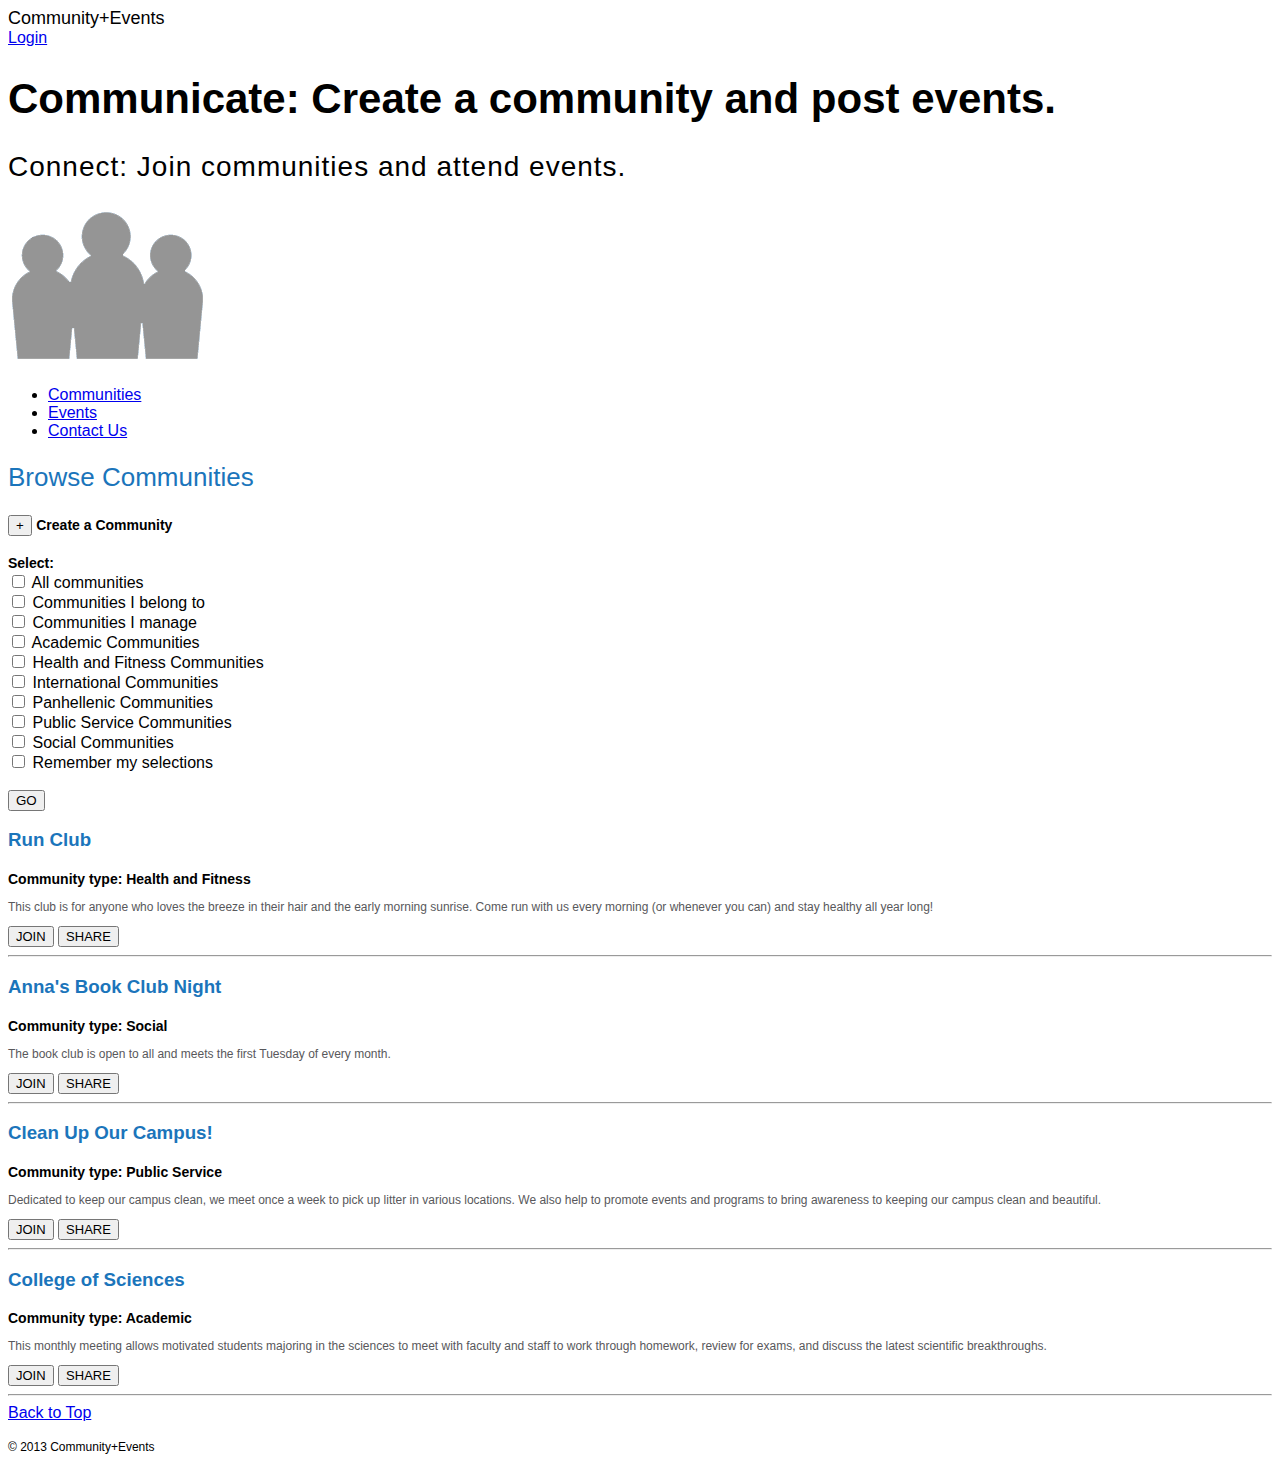
<file: Exercises/CSS_3/ex_1/index.html>
<!DOCTYPE html>
<html>
    <head>
        <title>Community+Events</title>
        <link href="assets/css/styles.css" rel="stylesheet"/>
    </head>
    
    <body>
        
        <!-- Anchor to the top of the page -->
        <a id="top"></a>
        
        <!-- Site header content goes here -->
        <header>
            <span id="brand">Community+Events</span><br/>
            <a href="login.html">Login</a>
            <h1>Communicate: Create a community and post events.</h1>
            <h2 id="subtitle">Connect: Join communities and attend events.</h2>
            <img src="assets/img/people.gif" alt="Community+Events logo">
        </header>
        
        <!-- Site navigation goes here -->
        <nav>
            <ul>
                <li><a href="#">Communities</a></li>
                <li><a href="events.html">Events</a></li>
                <li><a href="contact.html">Contact Us</a></li>
            </ul>
        </nav>
        
        <!-- Form to filter through Community data goes here -->
        <section>
            <h2>Browse Communities</h2>
            
            <button type="button">+</button> <span>Create a Community</span><br/><br/>
            
            <form action="" method="post">
                <span>Select:</span><br/>
                <input id="all" type="checkbox"/> <label for="all">All communities</label><br/>
                <input id="subbox-1" type="checkbox"/> <label for="subbox-1">Communities I belong to</label><br/>
                <input id="subbox-2" type="checkbox"/> <label for="subbox-2">Communities I manage</label><br/>
                <input id="subbox-3" type="checkbox"/> <label for="subbox-3">Academic Communities</label><br/>
                <input id="subbox-4" type="checkbox"/> <label for="subbox-4">Health and Fitness Communities</label><br/>
                <input id="subbox-5" type="checkbox"/> <label for="subbox-5">International Communities</label><br/>
                <input id="subbox-6" type="checkbox"/> <label for="subbox-6">Panhellenic Communities</label><br/>
                <input id="subbox-7" type="checkbox"/> <label for="subbox-7">Public Service Communities</label><br/>
                <input id="subbox-8" type="checkbox"/> <label for="subbox-8">Social Communities</label><br/>
                <input id="remember-all" type="checkbox"/> <label for="remember-all">Remember my selections</label><br/><br/>
                
                <button type="submit">GO</button>
            </form>
        </section>
        
        <!-- Community pods contained here -->
        <section>
            
            <div>
                <h3>Run Club</h3>
                <span>Community type: Health and Fitness</span>
                <p>This club is for anyone who loves the breeze in their hair and the early morning sunrise. Come run with us every morning (or whenever you can) and stay healthy all year long!</p>
                <button type="button" class="btn-pod">JOIN</button>
                <button type="button" class="btn-pod">SHARE</button>
            </div>
            
            <hr/>
            
            <div>
                <h3>Anna's Book Club Night</h3>
                <span>Community type: Social</span>
                <p>The book club is open to all and meets the first Tuesday of every month.</p>
                <button type="button" class="btn-pod">JOIN</button>
                <button type="button" class="btn-pod">SHARE</button>
            </div>
            
            <hr/>
            
            <div>
                <h3>Clean Up Our Campus!</h3>
                <span>Community type: Public Service</span>
                <p>Dedicated to keep our campus clean, we meet once a week to pick up litter in various locations. We also help to promote events and programs to bring awareness to keeping our campus clean and beautiful.</p>
                <button type="button" class="btn-pod">JOIN</button>
                <button type="button" class="btn-pod">SHARE</button>
            </div>
            
            <hr/>
            
            <div>
                <h3>College of Sciences</h3>
                <span>Community type: Academic</span>
                <p>This monthly meeting allows motivated students majoring in the sciences to meet with faculty and staff to work through homework, review for exams, and discuss the latest scientific breakthroughs.</p>
                <button type="button" class="btn-pod">JOIN</button>
                <button type="button" class="btn-pod">SHARE</button>
            </div>
            
            <hr/>                
        </section>
        
        <!-- Back to Top link -->
        <a href="#top">Back to Top</a><br/><br/>
        
        <!-- Site footer goes here -->
        <footer>
            &copy; 2013 Community+Events  
        </footer>
                      
    </body>    
</html>
</file>
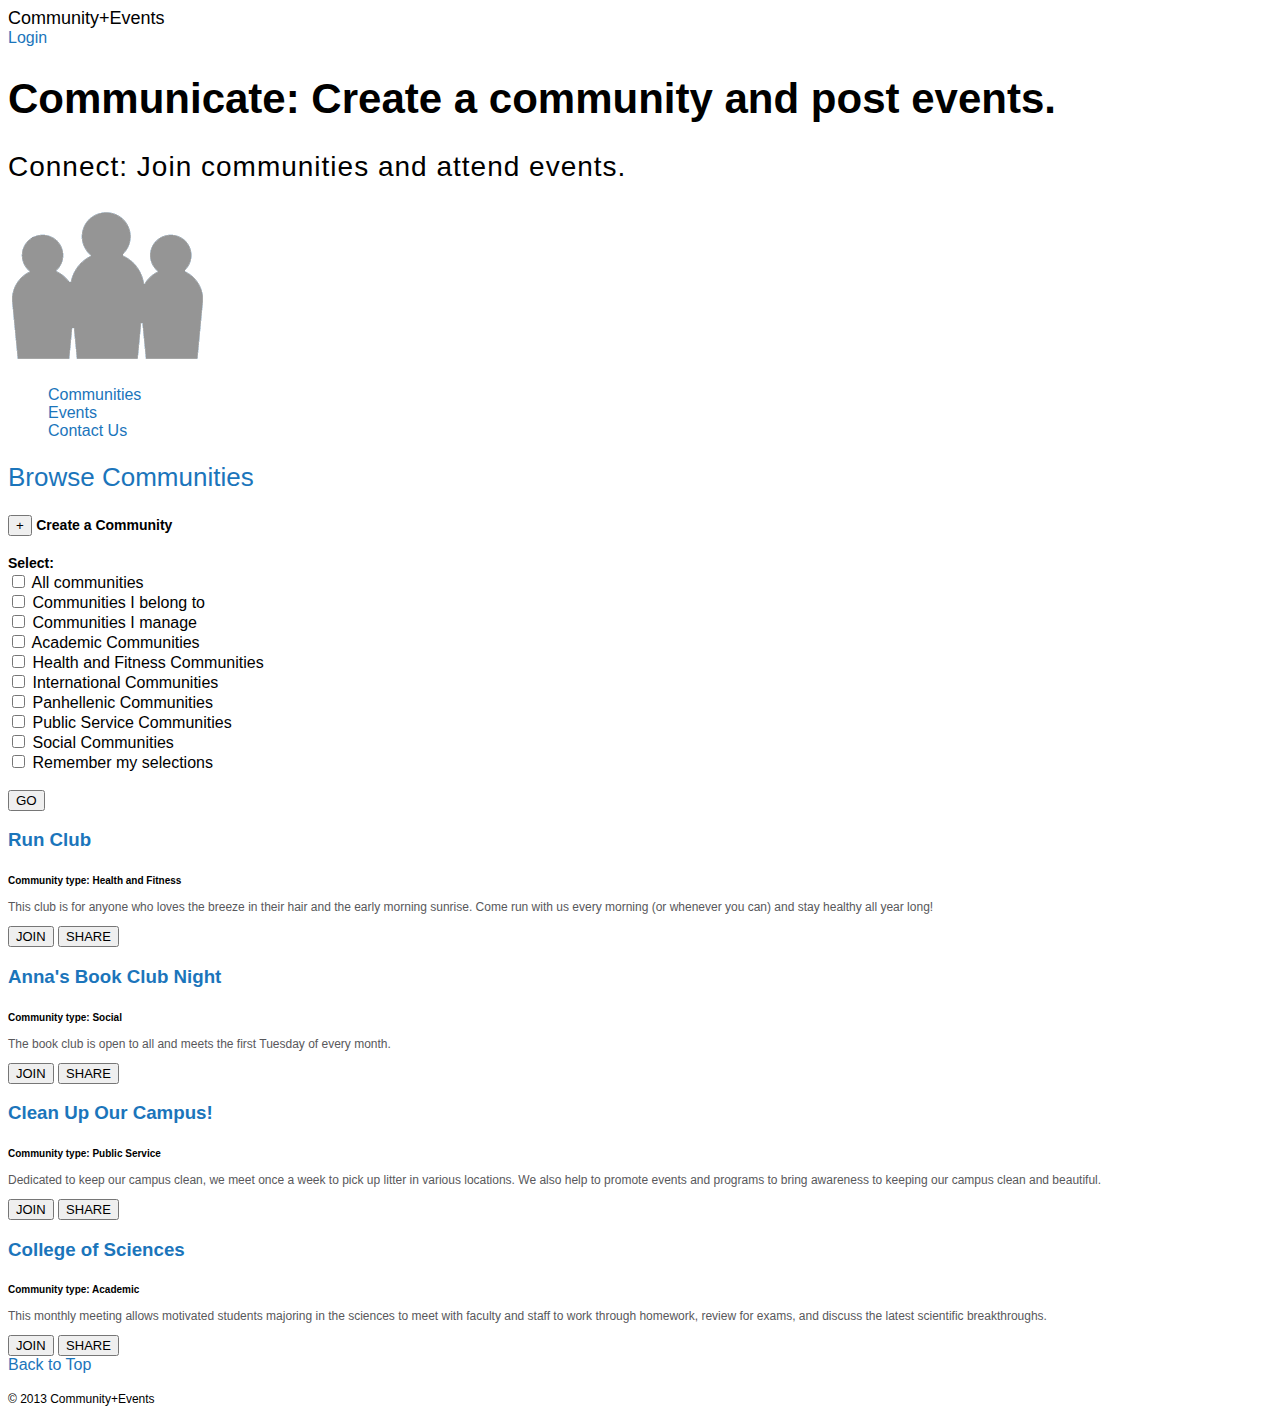
<file: Exercises/CSS_3/ex_3/index.html>
<!DOCTYPE html>
<html>
    <head>
        <title>Community+Events</title>
        <link href="assets/css/styles.css" rel="stylesheet"/>
    </head>
    
    <body>
        
        <!-- Anchor to the top of the page -->
        <a id="top"></a>
        
        <!-- Site header content goes here -->
        <header>
            <span id="brand">Community+Events</span><br/>
            <a href="login.html">Login</a>
            <h1>Communicate: Create a community and post events.</h1>
            <h2 id="subtitle">Connect: Join communities and attend events.</h2>
            <img src="assets/img/people.gif" alt="Community+Events logo">
        </header>
        
        <!-- Site navigation goes here -->
        <nav>
            <ul>
                <li><a href="#">Communities</a></li>
                <li><a href="events.html">Events</a></li>
                <li><a href="contact.html">Contact Us</a></li>
            </ul>
        </nav>
        
        <!-- Form to filter through Community data goes here -->
        <section>
            <h2>Browse Communities</h2>
            
            <button type="button">+</button> <span>Create a Community</span><br/><br/>
            
            <form action="" method="post">
                <span>Select:</span><br/>
                <input id="all" type="checkbox"/> <label for="all">All communities</label><br/>
                <input id="subbox-1" class="subboxes" type="checkbox"/> <label for="subbox-1">Communities I belong to</label><br/>
                <input id="subbox-2" class="subboxes" type="checkbox"/> <label for="subbox-2">Communities I manage</label><br/>
                <input id="subbox-3" class="subboxes" type="checkbox"/> <label for="subbox-3">Academic Communities</label><br/>
                <input id="subbox-4" class="subboxes" type="checkbox"/> <label for="subbox-4">Health and Fitness Communities</label><br/>
                <input id="subbox-5" class="subboxes" type="checkbox"/> <label for="subbox-5">International Communities</label><br/>
                <input id="subbox-6" class="subboxes" type="checkbox"/> <label for="subbox-6">Panhellenic Communities</label><br/>
                <input id="subbox-7" class="subboxes" type="checkbox"/> <label for="subbox-7">Public Service Communities</label><br/>
                <input id="subbox-8" class="subboxes" type="checkbox"/> <label for="subbox-8">Social Communities</label><br/>
                <input id="remember-all" type="checkbox"/> <label for="remember-all">Remember my selections</label><br/><br/>
                
                <button type="submit">GO</button>
            </form>
        </section>
        
        <!-- Community pods contained here -->
        <section>
            
            <div class="pod">
                <h3>Run Club</h3>
                <span>Community type: Health and Fitness</span>
                <p>This club is for anyone who loves the breeze in their hair and the early morning sunrise. Come run with us every morning (or whenever you can) and stay healthy all year long!</p>
                <button type="button" class="btn-pod">JOIN</button>
                <button type="button" class="btn-pod">SHARE</button>
            </div>
                        
            <div class="pod">
                <h3>Anna's Book Club Night</h3>
                <span>Community type: Social</span>
                <p>The book club is open to all and meets the first Tuesday of every month.</p>
                <button type="button" class="btn-pod">JOIN</button>
                <button type="button" class="btn-pod">SHARE</button>
            </div>
                        
            <div class="pod">
                <h3>Clean Up Our Campus!</h3>
                <span>Community type: Public Service</span>
                <p>Dedicated to keep our campus clean, we meet once a week to pick up litter in various locations. We also help to promote events and programs to bring awareness to keeping our campus clean and beautiful.</p>
                <button type="button" class="btn-pod">JOIN</button>
                <button type="button" class="btn-pod">SHARE</button>
            </div>
                        
            <div class="pod">
                <h3>College of Sciences</h3>
                <span>Community type: Academic</span>
                <p>This monthly meeting allows motivated students majoring in the sciences to meet with faculty and staff to work through homework, review for exams, and discuss the latest scientific breakthroughs.</p>
                <button type="button" class="btn-pod">JOIN</button>
                <button type="button" class="btn-pod">SHARE</button>
            </div>
            
        </section>
        
        <!-- Back to Top link -->
        <a href="#top">Back to Top</a><br/><br/>
        
        <!-- Site footer goes here -->
        <footer>
            &copy; 2013 Community+Events  
        </footer>
                      
    </body>    
</html>
</file>
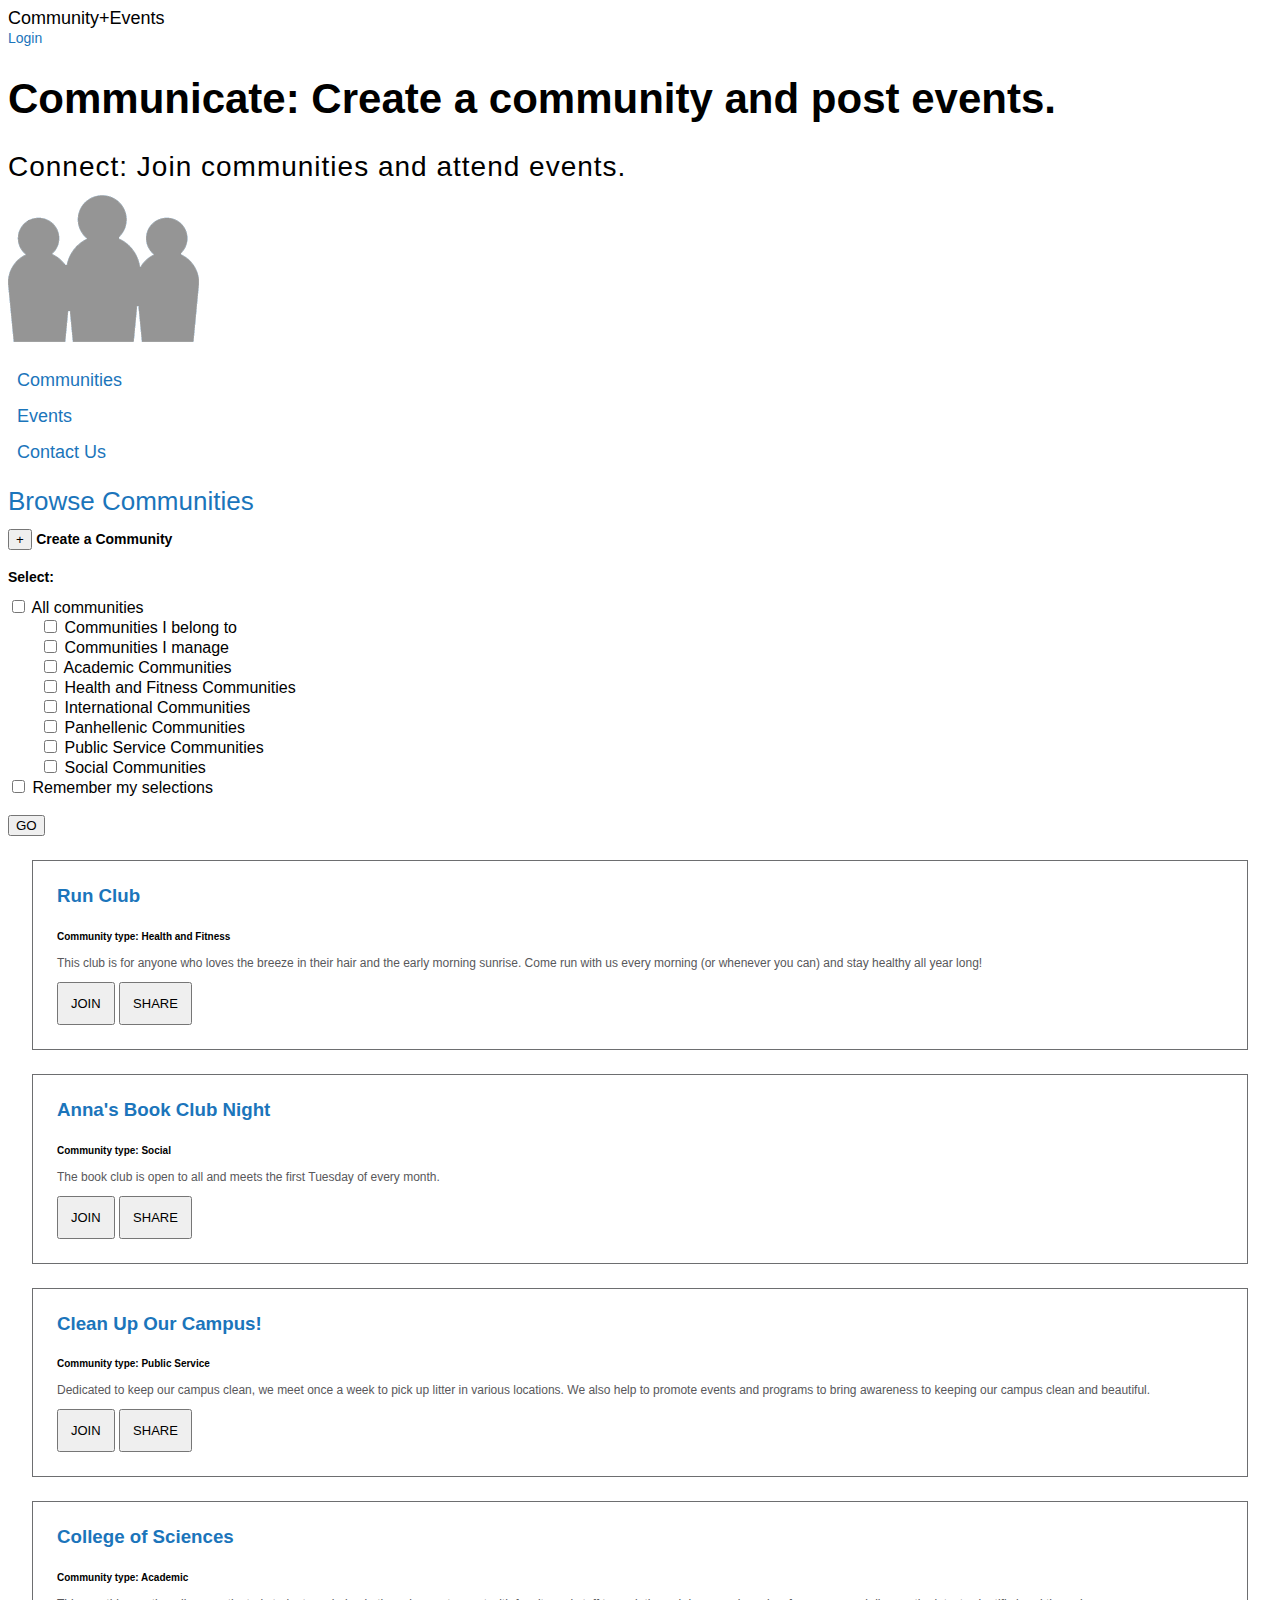
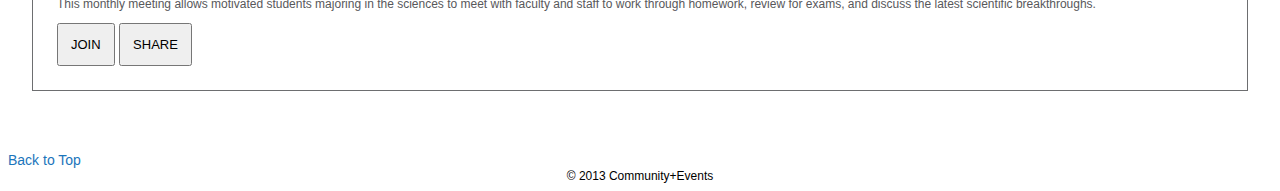
<file: Exercises/CSS_4/ex_1/index.html>
<!DOCTYPE html>
<html>
    <head>
        <title>Community+Events</title>
        <link href="assets/css/styles.css" rel="stylesheet"/>
    </head>
    
    <body>
        
        <!-- Anchor to the top of the page -->
        <a id="top"></a>
        
        <!-- Site header content goes here -->
        <header>
            <div id="header-top">
                <span id="brand">Community+Events</span><br/>
                <a id="login-link" href="login.html">Login</a>
            </div>
            <div id="header-bottom">
                <h1>Communicate: Create a community and post events.</h1>
                <h2 id="subtitle">Connect: Join communities and attend events.</h2>
                <img src="assets/img/people.png" alt="Community+Events logo">
            </div>
        </header>
        
        <!-- Site navigation goes here -->
        <nav>
            <ul>
                <li><a href="#">Communities</a></li>
                <li><a href="events.html">Events</a></li>
                <li><a href="contact.html">Contact Us</a></li>
            </ul>
        </nav>
        
        <!-- Form to filter through Community data goes here -->
        <section id="form-section">
            <h2>Browse Communities</h2>
            
            <button type="button">+</button> <span>Create a Community</span><br/><br/>
            
            <form action="" method="post">
                <span>Select:</span><br/>
                <input id="all" type="checkbox"/> <label for="all">All communities</label><br/>
                <input id="subbox-1" class="subboxes" type="checkbox"/> <label for="subbox-1">Communities I belong to</label><br/>
                <input id="subbox-2" class="subboxes" type="checkbox"/> <label for="subbox-2">Communities I manage</label><br/>
                <input id="subbox-3" class="subboxes" type="checkbox"/> <label for="subbox-3">Academic Communities</label><br/>
                <input id="subbox-4" class="subboxes" type="checkbox"/> <label for="subbox-4">Health and Fitness Communities</label><br/>
                <input id="subbox-5" class="subboxes" type="checkbox"/> <label for="subbox-5">International Communities</label><br/>
                <input id="subbox-6" class="subboxes" type="checkbox"/> <label for="subbox-6">Panhellenic Communities</label><br/>
                <input id="subbox-7" class="subboxes" type="checkbox"/> <label for="subbox-7">Public Service Communities</label><br/>
                <input id="subbox-8" class="subboxes" type="checkbox"/> <label for="subbox-8">Social Communities</label><br/>
                <input id="remember-all" type="checkbox"/> <label for="remember-all">Remember my selections</label><br/><br/>
                
                <button type="submit">GO</button>
            </form>
        </section>
        
        <!-- Community pods contained here -->
        <section id="pod-section">
            
            <div class="pod">
                <h3>Run Club</h3>
                <span>Community type: Health and Fitness</span>
                <p>This club is for anyone who loves the breeze in their hair and the early morning sunrise. Come run with us every morning (or whenever you can) and stay healthy all year long!</p>
                <button type="button" class="btn-pod">JOIN</button>
                <button type="button" class="btn-pod">SHARE</button>
            </div>
                        
            <div class="pod">
                <h3>Anna's Book Club Night</h3>
                <span>Community type: Social</span>
                <p>The book club is open to all and meets the first Tuesday of every month.</p>
                <button type="button" class="btn-pod">JOIN</button>
                <button type="button" class="btn-pod">SHARE</button>
            </div>
                        
            <div class="pod">
                <h3>Clean Up Our Campus!</h3>
                <span>Community type: Public Service</span>
                <p>Dedicated to keep our campus clean, we meet once a week to pick up litter in various locations. We also help to promote events and programs to bring awareness to keeping our campus clean and beautiful.</p>
                <button type="button" class="btn-pod">JOIN</button>
                <button type="button" class="btn-pod">SHARE</button>
            </div>
            
            <div class="pod">
                <h3>College of Sciences</h3>
                <span>Community type: Academic</span>
                <p>This monthly meeting allows motivated students majoring in the sciences to meet with faculty and staff to work through homework, review for exams, and discuss the latest scientific breakthroughs.</p>
                <button type="button" class="btn-pod">JOIN</button>
                <button type="button" class="btn-pod">SHARE</button>
            </div>
            
        </section>
        
        <!-- Back to Top link -->
        <a id="back-top" href="#top">Back to Top</a>
        
        <!-- Site footer goes here -->
        <footer>
            &copy; 2013 Community+Events  
        </footer>
                      
    </body>    
</html>
</file>
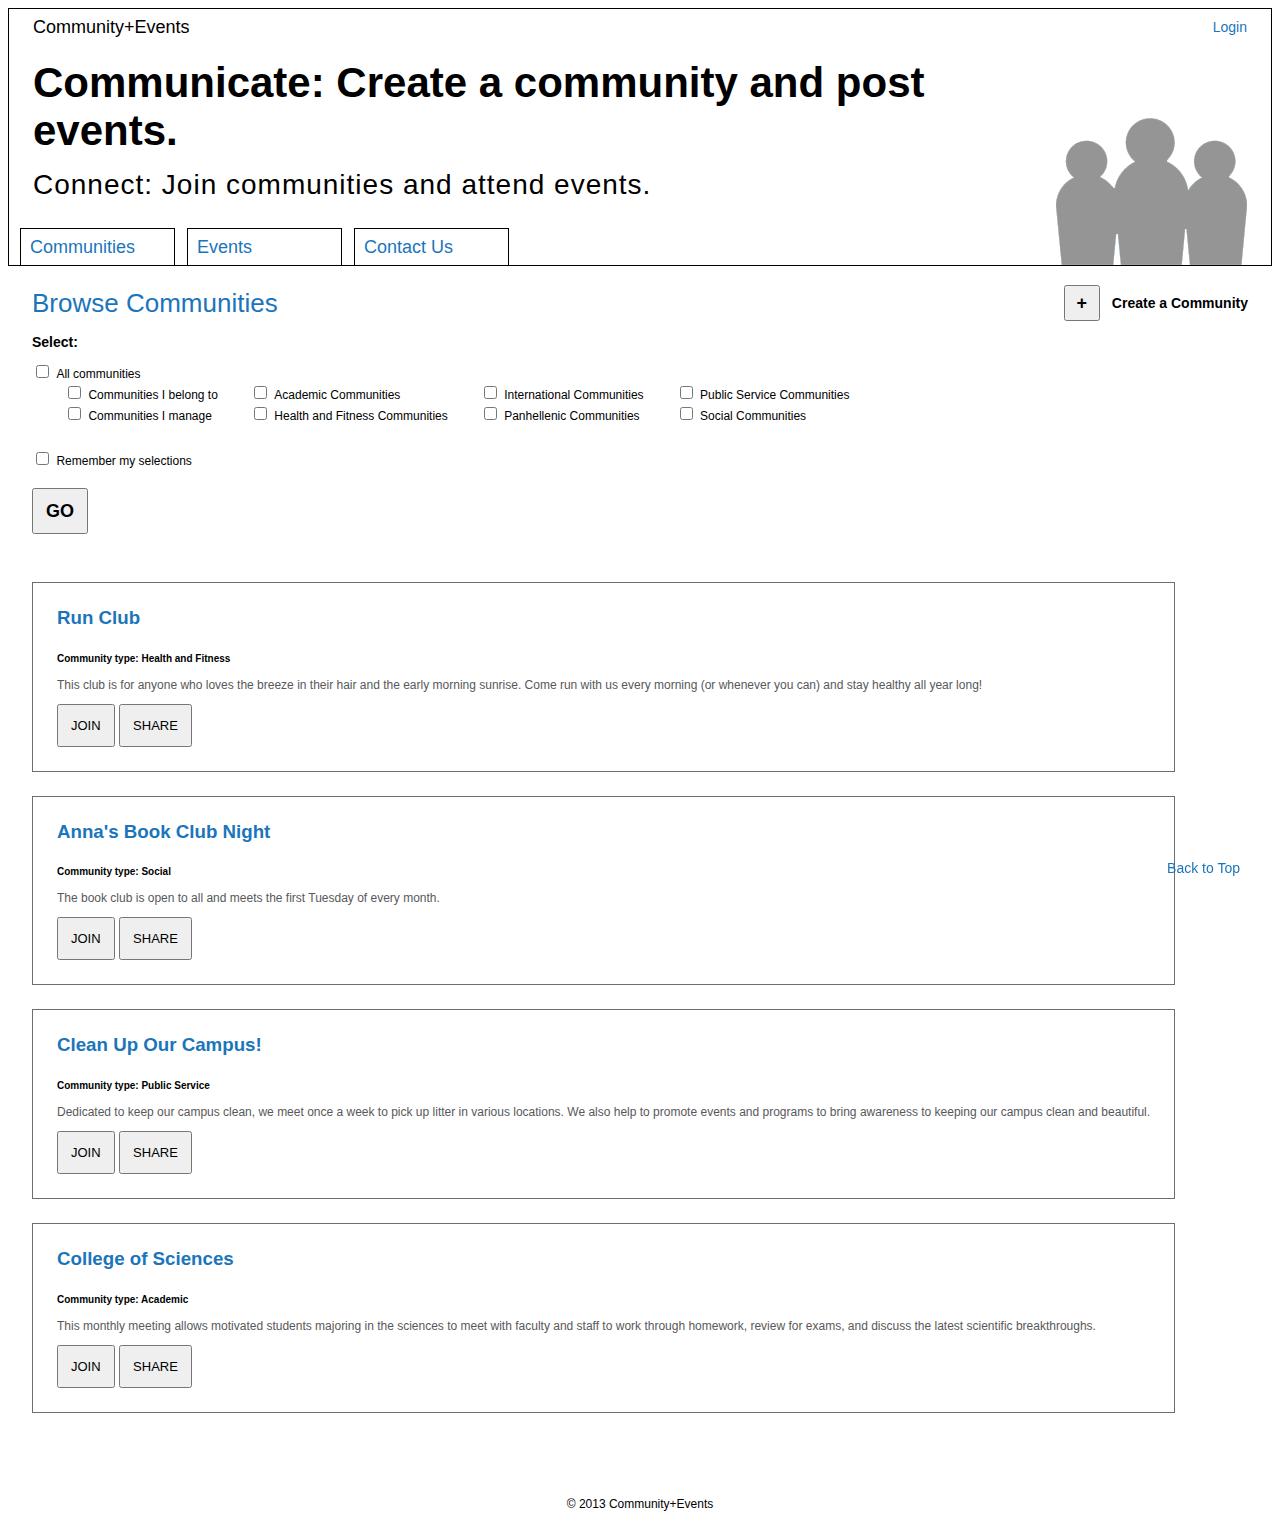
<file: Exercises/CSS_4/ex_2/index.html>
<!DOCTYPE html>
<html>
    <head>
        <title>Community+Events</title>
        <link href="assets/css/styles.css" rel="stylesheet"/>
    </head>
    
    <body>
        
        <!-- Anchor to the top of the page -->
        <a id="top"></a>
        
        <!-- Site header content goes here -->
        <header>
            <div id="header-top">
                <span id="brand">Community+Events</span>
                <a id="login-link" href="login.html">Login</a>
            </div>
            <div id="header-bottom">
                <h1>Communicate: Create a community and post events.</h1>
                <h2 id="subtitle">Connect: Join communities and attend events.</h2>
                <img src="assets/img/people.png" alt="Community+Events logo">
            </div>
        </header>
        
        <!-- Site navigation goes here -->
        <nav>
            <ul>
                <li class="tab-active" ><a href="#">Communities</a></li>
                <li class="tab-inactive"><a href="events.html">Events</a></li>
                <li class="tab-inactive"><a href="contact.html">Contact Us</a></li>
            </ul>
        </nav>
        
        <!-- Form to filter through Community data goes here -->
        <section id="form-section">
            
            <div id="form-top">
                <h2>Browse Communities</h2>
                
                <div id="btn-group">
                    <button id="btn-create" type="button">+</button> <span id="create-label">Create a Community</span><br/><br/>
                </div>
            </div>
            
            <div id="form-bottom">    
                <form action="" method="post">
                    <span>Select:</span><br/>
                    <input id="all" type="checkbox"/> <label for="all">All communities</label><br/>
                    
                    <div class="input-col">
                        <input id="subbox-1" class="subboxes" type="checkbox"/> <label for="subbox-1">Communities I belong to</label><br/>
                        <input id="subbox-2" class="subboxes" type="checkbox"/> <label for="subbox-2">Communities I manage</label><br/>
                    </div>
                    
                    <div class="input-col">
                        <input id="subbox-3" class="subboxes" type="checkbox"/> <label for="subbox-3">Academic Communities</label><br/>
                        <input id="subbox-4" class="subboxes" type="checkbox"/> <label for="subbox-4">Health and Fitness Communities</label><br/>
                    </div>
                    
                    <div class="input-col">
                        <input id="subbox-5" class="subboxes" type="checkbox"/> <label for="subbox-5">International Communities</label><br/>
                        <input id="subbox-6" class="subboxes" type="checkbox"/> <label for="subbox-6">Panhellenic Communities</label><br/>
                    </div>
                    
                    <div class="input-col">    
                        <input id="subbox-7" class="subboxes" type="checkbox"/> <label for="subbox-7">Public Service Communities</label><br/>
                        <input id="subbox-8" class="subboxes" type="checkbox"/> <label for="subbox-8">Social Communities</label><br/>
                    </div>
                    
                    <div id="remember-input">    
                        <input id="remember-all" type="checkbox"/> <label for="remember-all">Remember my selections</label><br/><br/>
                    </div>
                    
                    <button id="btn-submit" type="submit">GO</button>
                </form>
            </div>
        </section>
        
        <!-- Community pods contained here -->
        <section id="pod-section">
            
            <div class="pod">
                <h3>Run Club</h3>
                <span>Community type: Health and Fitness</span>
                <p>This club is for anyone who loves the breeze in their hair and the early morning sunrise. Come run with us every morning (or whenever you can) and stay healthy all year long!</p>
                <button type="button" class="btn-pod">JOIN</button>
                <button type="button" class="btn-pod">SHARE</button>
            </div>
                        
            <div class="pod">
                <h3>Anna's Book Club Night</h3>
                <span>Community type: Social</span>
                <p>The book club is open to all and meets the first Tuesday of every month.</p>
                <button type="button" class="btn-pod">JOIN</button>
                <button type="button" class="btn-pod">SHARE</button>
            </div>
                        
            <div class="pod">
                <h3>Clean Up Our Campus!</h3>
                <span>Community type: Public Service</span>
                <p>Dedicated to keep our campus clean, we meet once a week to pick up litter in various locations. We also help to promote events and programs to bring awareness to keeping our campus clean and beautiful.</p>
                <button type="button" class="btn-pod">JOIN</button>
                <button type="button" class="btn-pod">SHARE</button>
            </div>
            
            <div class="pod">
                <h3>College of Sciences</h3>
                <span>Community type: Academic</span>
                <p>This monthly meeting allows motivated students majoring in the sciences to meet with faculty and staff to work through homework, review for exams, and discuss the latest scientific breakthroughs.</p>
                <button type="button" class="btn-pod">JOIN</button>
                <button type="button" class="btn-pod">SHARE</button>
            </div>
            
        </section>
        
        <!-- Back to Top link -->
        <a id="back-top" href="#top">Back to Top</a>
        
        <!-- Site footer goes here -->
        <footer>
            &copy; 2013 Community+Events  
        </footer>
                      
    </body>    
</html>
</file>
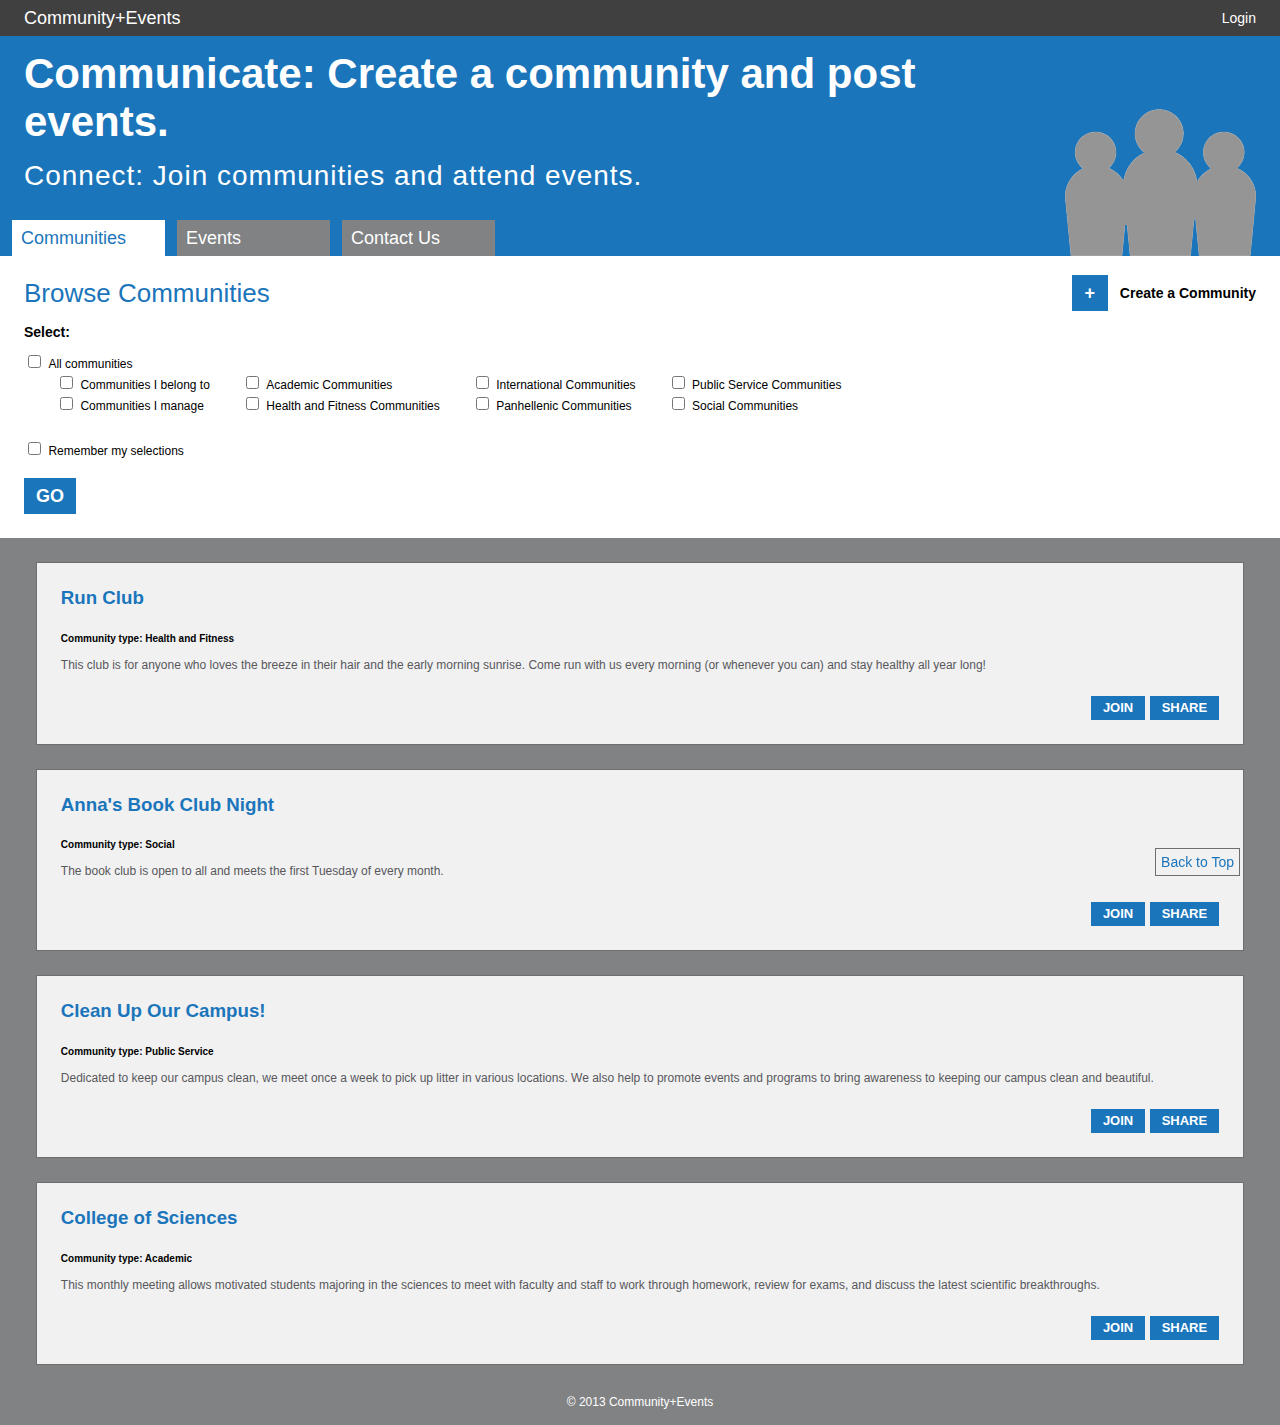
<file: Exercises/CSS_4/ex_3/index.html>
<!DOCTYPE html>
<html>
    <head>
        <title>Community+Events</title>
        <link href="assets/css/styles.css" rel="stylesheet"/>
    </head>
    
    <body>
        
        <!-- Anchor to the top of the page -->
        <a id="top"></a>
        
        <!-- Site header content goes here -->
        <header>
            <div id="header-top">
                <span id="brand">Community+Events</span>
                <a id="login-link" href="login.html">Login</a>
            </div>
            <div id="header-bottom">
                <h1>Communicate: Create a community and post events.</h1>
                <h2 id="subtitle">Connect: Join communities and attend events.</h2>
                <img src="assets/img/people.png" alt="Community+Events logo">
            </div>
        </header>
        
        <!-- Site navigation goes here -->
        <nav>
            <ul>
                <li class="tab-active" ><a href="#">Communities</a></li>
                <li class="tab-inactive"><a href="events.html">Events</a></li>
                <li class="tab-inactive"><a href="contact.html">Contact Us</a></li>
            </ul>
        </nav>
        
        <!-- Form to filter through Community data goes here -->
        <section id="form-section">
            
            <div id="form-top">
                <h2>Browse Communities</h2>
                
                <div id="btn-group">
                    <button id="btn-create" type="button">+</button> <span id="create-label">Create a Community</span><br/><br/>
                </div>
            </div>
            
            <div id="form-bottom">    
                <form action="" method="post">
                    <span>Select:</span><br/>
                    <input id="all" type="checkbox"/> <label for="all">All communities</label><br/>
                    
                    <div class="input-col">
                        <input id="subbox-1" class="subboxes" type="checkbox"/> <label for="subbox-1">Communities I belong to</label><br/>
                        <input id="subbox-2" class="subboxes" type="checkbox"/> <label for="subbox-2">Communities I manage</label><br/>
                    </div>
                    
                    <div class="input-col">
                        <input id="subbox-3" class="subboxes" type="checkbox"/> <label for="subbox-3">Academic Communities</label><br/>
                        <input id="subbox-4" class="subboxes" type="checkbox"/> <label for="subbox-4">Health and Fitness Communities</label><br/>
                    </div>
                    
                    <div class="input-col">
                        <input id="subbox-5" class="subboxes" type="checkbox"/> <label for="subbox-5">International Communities</label><br/>
                        <input id="subbox-6" class="subboxes" type="checkbox"/> <label for="subbox-6">Panhellenic Communities</label><br/>
                    </div>
                    
                    <div class="input-col">    
                        <input id="subbox-7" class="subboxes" type="checkbox"/> <label for="subbox-7">Public Service Communities</label><br/>
                        <input id="subbox-8" class="subboxes" type="checkbox"/> <label for="subbox-8">Social Communities</label><br/>
                    </div>
                    
                    <div id="remember-input">    
                        <input id="remember-all" type="checkbox"/> <label for="remember-all">Remember my selections</label><br/><br/>
                    </div>
                    
                    <button id="btn-submit" type="submit">GO</button>
                </form>
            </div>
        </section>
        
        <!-- Community pods contained here -->
        <section id="pod-section">
            
            <div class="pod">
                <h3>Run Club</h3>
                <span>Community type: Health and Fitness</span>
                <p>This club is for anyone who loves the breeze in their hair and the early morning sunrise. Come run with us every morning (or whenever you can) and stay healthy all year long!</p>
                <div class="community-btns">
                    <button type="button" class="btn-pod">JOIN</button>
                    <button type="button" class="btn-pod">SHARE</button>
                </div>
            </div>
                        
            <div class="pod">
                <h3>Anna's Book Club Night</h3>
                <span>Community type: Social</span>
                <p>The book club is open to all and meets the first Tuesday of every month.</p>
                <div class="community-btns">
                    <button type="button" class="btn-pod">JOIN</button>
                    <button type="button" class="btn-pod">SHARE</button>
                </div>
            </div>
                        
            <div class="pod">
                <h3>Clean Up Our Campus!</h3>
                <span>Community type: Public Service</span>
                <p>Dedicated to keep our campus clean, we meet once a week to pick up litter in various locations. We also help to promote events and programs to bring awareness to keeping our campus clean and beautiful.</p>
                <div class="community-btns">
                    <button type="button" class="btn-pod">JOIN</button>
                    <button type="button" class="btn-pod">SHARE</button>
                </div>
            </div>
            
            <div class="pod">
                <h3>College of Sciences</h3>
                <span>Community type: Academic</span>
                <p>This monthly meeting allows motivated students majoring in the sciences to meet with faculty and staff to work through homework, review for exams, and discuss the latest scientific breakthroughs.</p>
                <div class="community-btns">
                    <button type="button" class="btn-pod">JOIN</button>
                    <button type="button" class="btn-pod">SHARE</button>
                </div>
            </div>
            
        </section>
        
        <!-- Back to Top link -->
        <a id="back-top" href="#top">Back to Top</a>
        
        <!-- Site footer goes here -->
        <footer>
            &copy; 2013 Community+Events  
        </footer>
                      
    </body>    
</html>
</file>
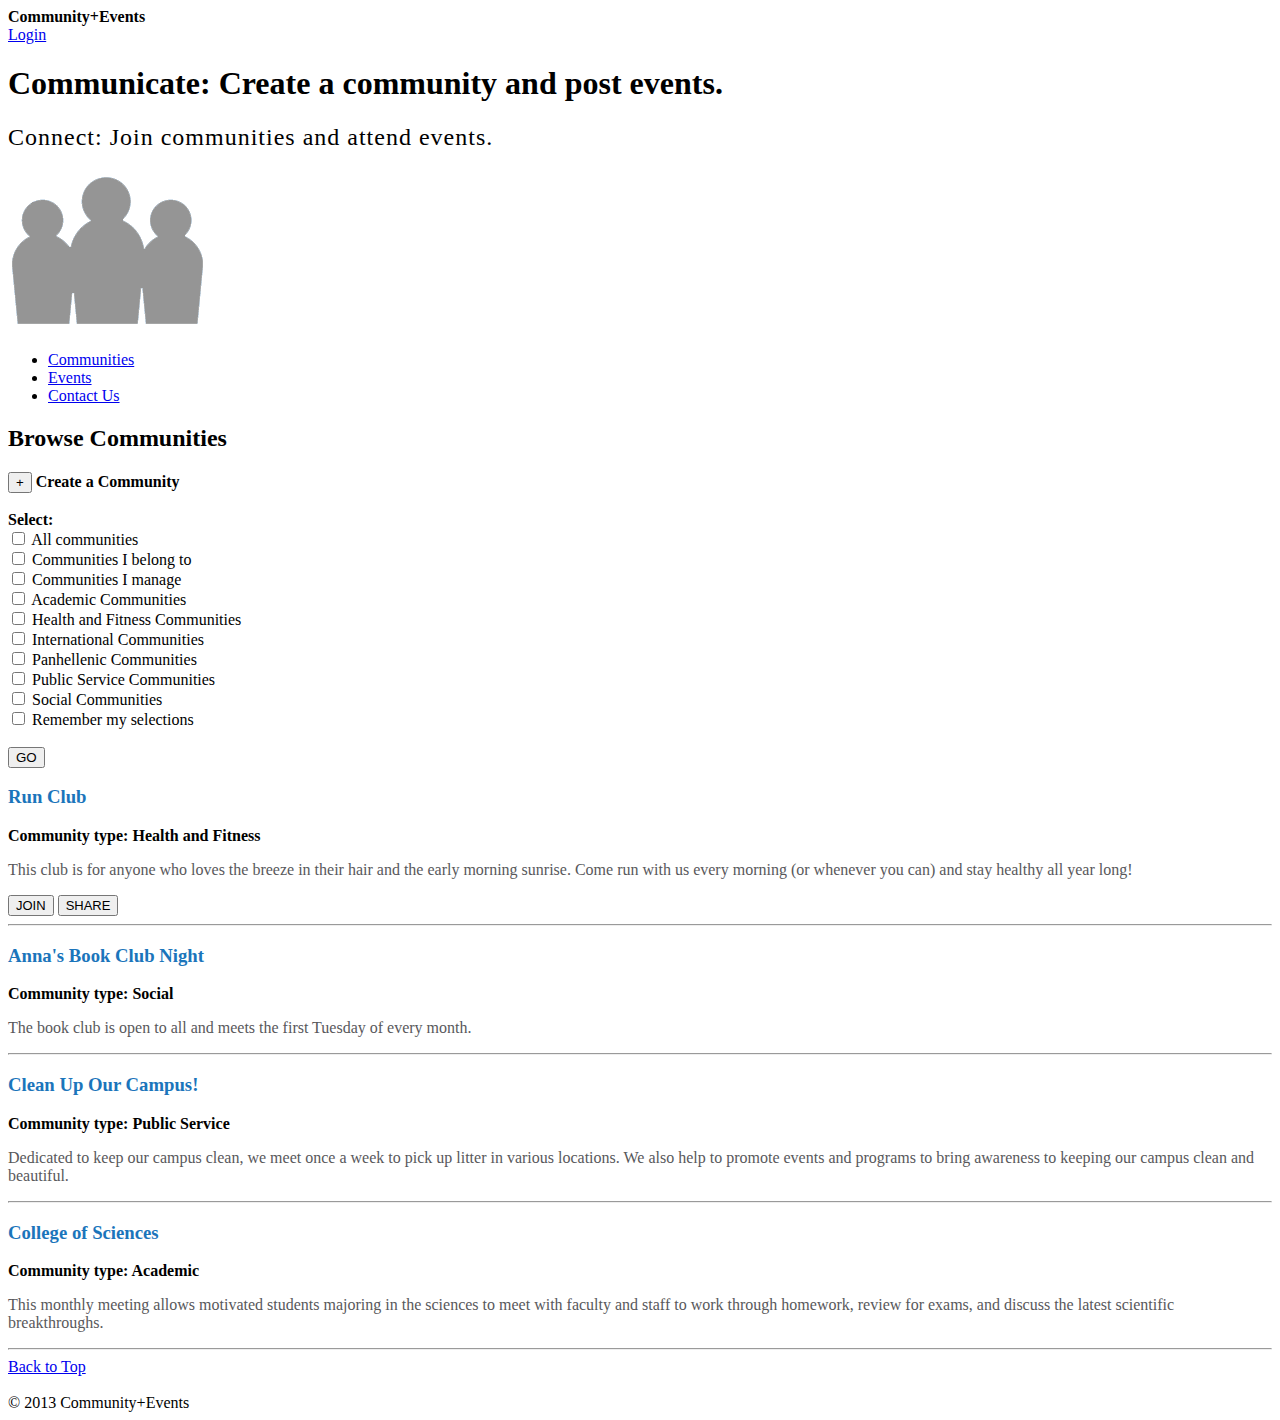
<file: Exercises/CSS_2/CSS_2/ex_1/index.html>
<!DOCTYPE html>
<html>
    <head>
        <title>Community+Events</title>
        <link href="assets/css/styles.css" rel="stylesheet"/>
    </head>
    
    <body>
        
        <!-- Anchor to the top of the page -->
        <a id="top"></a>
        
        <!-- Site header content goes here -->
        <header>
            <span>Community+Events</span><br/>
            <a href="login.html">Login</a>
            <h1>Communicate: Create a community and post events.</h1>
           <h2 id="subtitle">Connect: Join communities and attend events.</h2>
            <img src="assets/img/people.gif" alt="Community+Events logo">
        </header>
        
        <!-- Site navigation goes here -->
        <nav>
            <ul>
                <li><a href="#">Communities</a></li>
                <li><a href="events.html">Events</a></li>
                <li><a href="contact.html">Contact Us</a></li>
            </ul>
        </nav>
        
        <!-- Form to filter through Community data goes here -->
        <section>
            <h2>Browse Communities</h2>
            
            <button type="button">+</button> <span>Create a Community</span><br/><br/>
            
            <form action="" method="post">
                <span>Select:</span><br/>
                <input id="all" type="checkbox"/> <label for="all">All communities</label><br/>
                <input id="subbox-1" type="checkbox"/> <label for="subbox-1">Communities I belong to</label><br/>
                <input id="subbox-2" type="checkbox"/> <label for="subbox-2">Communities I manage</label><br/>
                <input id="subbox-3" type="checkbox"/> <label for="subbox-3">Academic Communities</label><br/>
                <input id="subbox-4" type="checkbox"/> <label for="subbox-4">Health and Fitness Communities</label><br/>
                <input id="subbox-5" type="checkbox"/> <label for="subbox-5">International Communities</label><br/>
                <input id="subbox-6" type="checkbox"/> <label for="subbox-6">Panhellenic Communities</label><br/>
                <input id="subbox-7" type="checkbox"/> <label for="subbox-7">Public Service Communities</label><br/>
                <input id="subbox-8" type="checkbox"/> <label for="subbox-8">Social Communities</label><br/>
                <input id="remember-all" type="checkbox"/> <label for="remember-all">Remember my selections</label><br/><br/>
                
                <button type="submit">GO</button>
            </form>
        </section>
        
        <!-- Community pods contained here -->
        <section>
            
            <div>
                <h3>Run Club</h3>
                <span>Community type: Health and Fitness</span>
                <p>This club is for anyone who loves the breeze in their hair and the early morning sunrise. Come run with us every morning (or whenever you can) and stay healthy all year long!</p>
                <button type="button" class="btn-pod">JOIN</button>
                <button type="button" class="btn-pod">SHARE</button>

            </div>
            
            <hr/>
            
            <div>
                <h3>Anna's Book Club Night</h3>
                <span>Community type: Social</span>
                <p>The book club is open to all and meets the first Tuesday of every month.</p>
            </div>
            
            <hr/>
            
            <div>
                <h3>Clean Up Our Campus!</h3>
                <span>Community type: Public Service</span>
                <p>Dedicated to keep our campus clean, we meet once a week to pick up litter in various locations. We also help to promote events and programs to bring awareness to keeping our campus clean and beautiful.</p>
            </div>
            
            <hr/>
            
            <div>
                <h3>College of Sciences</h3>
                <span>Community type: Academic</span>
                <p>This monthly meeting allows motivated students majoring in the sciences to meet with faculty and staff to work through homework, review for exams, and discuss the latest scientific breakthroughs.</p>
            </div>
            
            <hr/>                
        </section>
        
        <!-- Back to Top link -->
        <a href="#top">Back to Top</a><br/><br/>
        
        <!-- Site footer goes here -->
        <footer>
            &copy; 2013 Community+Events  
        </footer>
                      
    </body>    
</html>
</file>
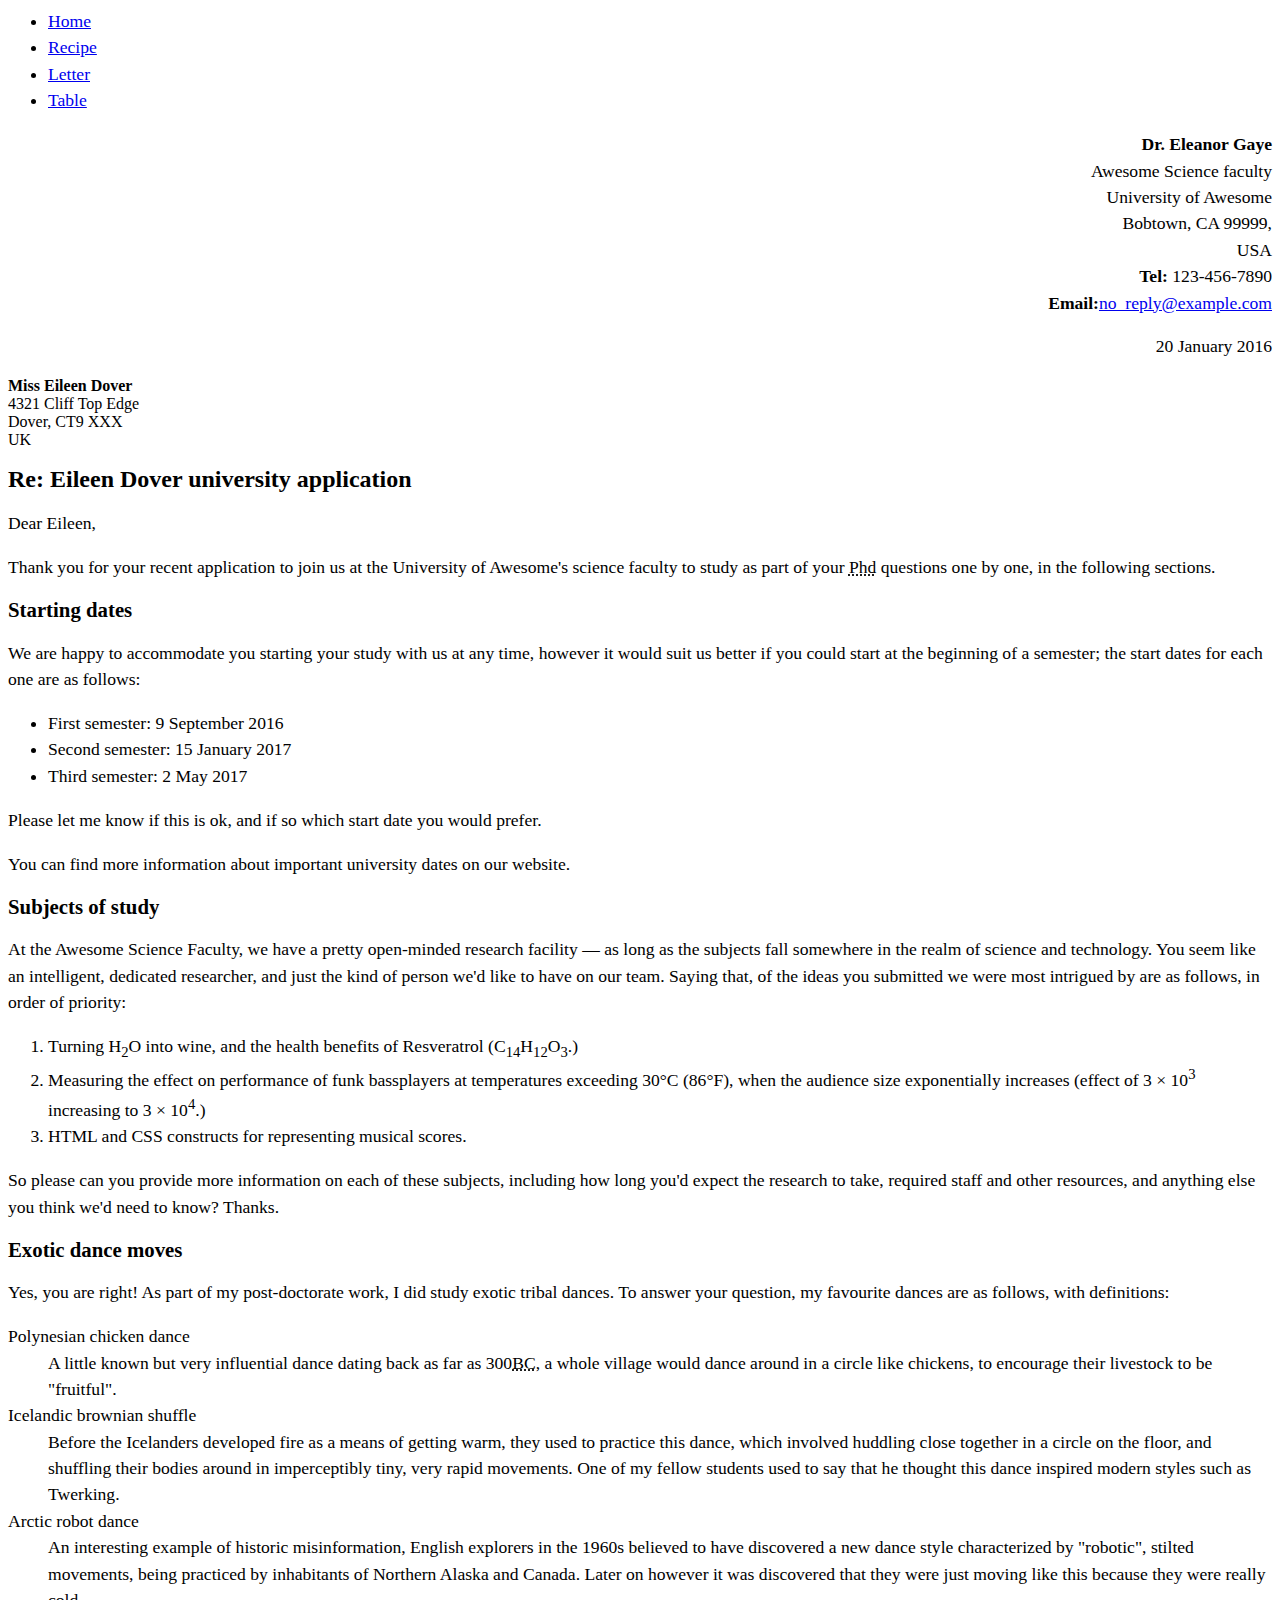
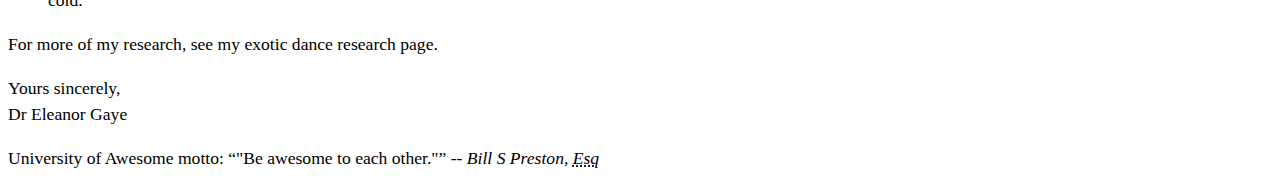
<file: letter.html>
<!DOCTYPE HTML5>
<html>
    <head>
        <meta charset="utf-8">
        <meta name="author" content="Dr. Eleanor Gaye">
        <title>Letter</title>
        <body>
            <style> {
                max-width: 800px;
                margin: 0 auto;
                }

                .sender-column {
                    text-align: right;
                }

                h1 {
                    font-size: 1.5em;
                }

                h2 {
                    font-size: 1.3em;
                }

                p,ul,ol,dl,address {
                    font-size: 1.1em;
                }

                p, li, dd, dt, address {
                    line-height: 1.5;
                }
            </style>
             <nav>
        <ul>
            <li><a href="index.html">Home</a></li>
            <li><a href="recipe.html">Recipe</a></li>
            <li><a href="letter.html">Letter</a></li>
            <li><a href="table.html">Table</a></li>
        </ul>
    </nav>
            </head>
        </body>

    <p class="sender-column">
        <strong>Dr. Eleanor Gaye</strong><br>
        Awesome Science faculty<br>
        University of Awesome<br>
        Bobtown, CA 99999,<br>
        USA<br>
        <strong>Tel:</strong> 123-456-7890<br>
        <strong>Email:</strong><a href="mailto:no_reply@example.com">no_reply@example.com</a><br>

    <p class="sender-column"><time datetime="2016-01-20">20 January 2016</time></p>

    <strong>Miss Eileen Dover</strong><br>
    4321 Cliff Top Edge<br>
    Dover, CT9 XXX<br>
    UK<br>


    <h1> Re: Eileen Dover university application</h1>

    <p>Dear Eileen,</p>

    <p>Thank you for your recent application to join us at the University of Awesome's science faculty to study as part of your <abbr title ="Doctor of Philosophy">Phd</abbr> questions one by one, in the following sections.</p>

    <h2>Starting dates</h2>

    <p>  We are happy to accommodate you starting your study with us at any time, however it would suit us better if you could start at the beginning of a semester; the start dates for each one are as follows:</p>

    <ul>
        <li>First semester: <time datetime="2016-09-09">9 September 2016</time></li>
        <li>Second semester: <time datetime="2017-01-15">15 January 2017</time></li>
        <li>Third semester: <time datetime="2017-5-2">2 May 2017</time></li>
    </ul>

    <p>Please let me know if this is ok, and if so which start date you would prefer.</p>

    <p>You can find more information about important university dates on our website.</p>


    <h2>Subjects of study</h2>

    <p>At the Awesome Science Faculty, we have a pretty open-minded research facility — as long as the subjects fall somewhere in the realm of science and technology. You seem like an intelligent, dedicated researcher, and just the kind of person we'd like to have on our team. Saying that, of the ideas you submitted we were most intrigued by are as follows, in order of priority:
    </p>
    <ol>
        <li>Turning H<sub>2</sub>O into wine, and the health benefits of Resveratrol (C<sub>14</sub>H<sub>12</sub>O<sub>3</sub>.)
        <li>Measuring the effect on performance of funk bassplayers at temperatures exceeding 30°C (86°F), when the audience size exponentially increases (effect of 3 × 10<sup>3</sup> increasing to 3 × 10<sup>4</sup>.)</li>
        <li>HTML and CSS constructs for representing musical scores.</li>
    </ol>

    <p>So please can you provide more information on each of these subjects, including how long you'd expect the research to take, required staff and other resources, and anything else you think we'd need to know? Thanks.
    </p>

    <h2>Exotic dance moves</h2>

    <p>Yes, you are right! As part of my post-doctorate work, I did study exotic tribal dances. To answer your question, my favourite dances are as follows, with definitions:</p>

    <dl> <dt>Polynesian chicken dance</dt>
        <dd>  A little known but very influential dance dating back as far as 300<abbr title ="Before Christ">BC</abbr>, a whole village would dance around in a circle like chickens, to encourage their livestock to be "fruitful".</dd>
        <dt>Icelandic brownian shuffle</dt>
        <dd>   Before the Icelanders developed fire as a means of getting warm, they used to practice this dance, which involved huddling close together in a circle on the floor, and shuffling their bodies around in imperceptibly tiny, very rapid movements. One of my fellow students used to say that he thought this dance inspired modern styles such as Twerking.</dd>
        <dt>Arctic robot dance</dt>
        <dd> An interesting example of historic misinformation, English explorers in the 1960s believed to have discovered a new dance style characterized by "robotic", stilted movements, being practiced by inhabitants of Northern Alaska and Canada. Later on however it was discovered that they were just moving like this because they were really cold.</dd></dl>

    <p>For more of my research, see my exotic dance research page.
    </p>
    <p> Yours sincerely,<br>
        Dr Eleanor Gaye<br>
    </p>
    <p>University of Awesome motto: <q>"Be awesome to each other."</q> -- <cite>Bill S Preston, <abbr title="Esquire">Esq</abbr></cite>
        </p></html>
</file>
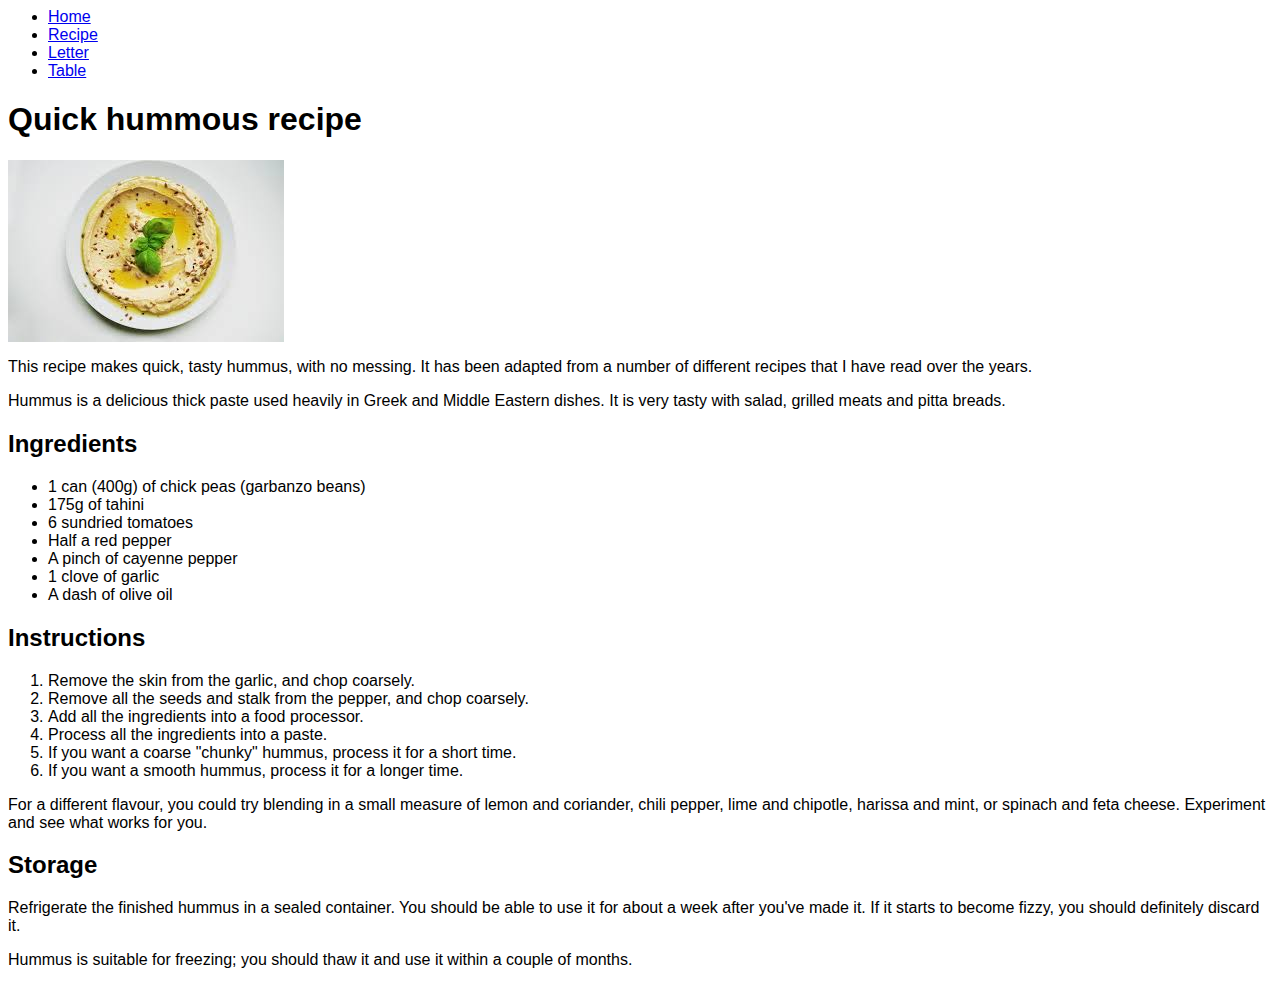
<file: recipe.html>
<!DOCTYPE HTML5>
<html>
    <head>
        <title>Hummus Recipe</title>
    </head>
    <body>
       <style>
body,h1,h2,h3,h4,h5,h6 {font-family: "Karma", sans-serif}
.w3-bar-block .w3-bar-item {padding:20px}
</style>
        <nav>
            <ul>
                <li><a href="index.html">Home</a></li>
                <li><a href="recipe.html">Recipe</a></li>
                <li><a href="letter.html">Letter</a></li>
                <li><a href="table.html">Table</a></li>
            </ul>
        </nav>
        <h1>Quick hummous recipe</h1>
        <img src="images/hummus.jpg">

        <p>This recipe makes quick, tasty hummus, with no messing. It has been adapted from a number of different recipes that I have read over the years.</p>

        <p>Hummus is a delicious thick paste used heavily in Greek and Middle Eastern dishes. It is very tasty with salad, grilled meats and pitta breads.</p>

        <h2>Ingredients</h2>

        <ul>
            <li>1 can (400g) of chick peas (garbanzo beans)</li>
            <li>175g of tahini</li>
            <li>6 sundried tomatoes</li>
            <li>Half a red pepper</li>
            <li>A pinch of cayenne pepper</li>
            <li>1 clove of garlic</li>
            <li>A dash of olive oil</li>
        </ul>

        <h2>Instructions</h2>

        <ol>
            <li>Remove the skin from the garlic, and chop coarsely.</li>
            <li>Remove all the seeds and stalk from the pepper, and chop coarsely.</li>
            <li>Add all the ingredients into a food processor.</li>
            <li>Process all the ingredients into a paste.</li>
            <li>If you want a coarse "chunky" hummus, process it for a short time.</li>
            <li>If you want a smooth hummus, process it for a longer time.</li>
        </ol>

        <p>For a different flavour, you could try blending in a small measure of lemon and coriander, chili pepper, lime and chipotle, harissa and mint, or spinach and feta cheese. Experiment and see what works for you.</p>

        <h2>Storage</h2>

        <p>Refrigerate the finished hummus in a sealed container. You should be able to use it for about a week after you've made it. If it starts to become fizzy, you should definitely discard it.</p>

        <p>Hummus is suitable for freezing; you should thaw it and use it within a couple of months.</p>
</file>
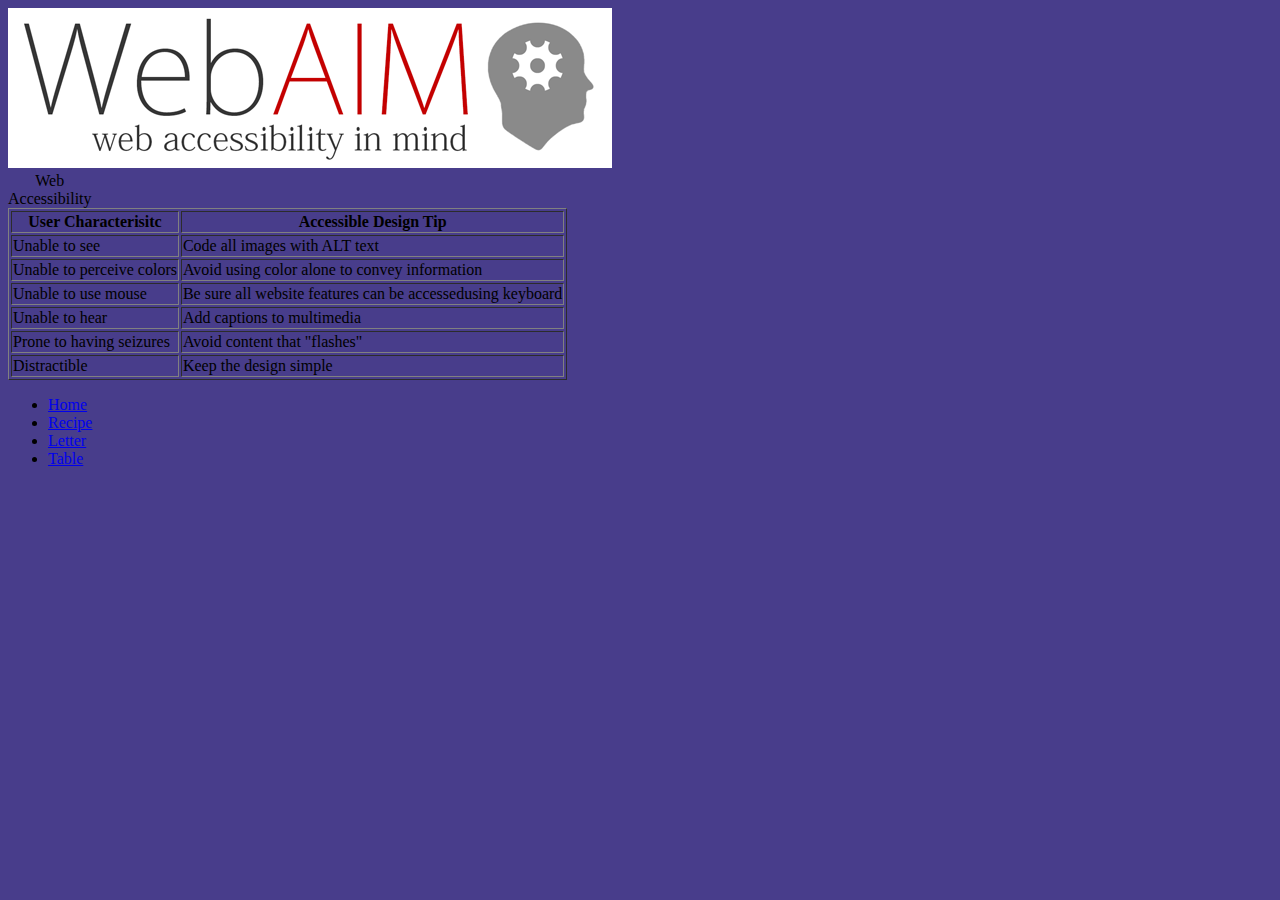
<file: table.html>
<!DOCTYPE html>
<html>
  <head>
    <title></title>
  </head>
  <body style="background-color: darkslateblue"></body>
  <body>
     <img src="images/WebAIM_Logo.png">
      <table>
          <caption>Web Accessibility</caption>
          <table border="1">
              <tr>
                  <th>User Characterisitc</th>
                  <th>Accessible Design Tip</th>
              </tr>
              <tr>
              <td>Unable to see</td>
              <td>Code all images with ALT text</td>
              </tr>
              <tr>
                  <td>Unable to perceive colors</td>
                  <td>Avoid using color alone to convey information</td>
              </tr>
               <tr>
              <td>Unable to use mouse</td>
              <td>Be sure all website features can be accessedusing keyboard</td>
              </tr>
              <tr>
                  <td>Unable to hear</td>
                  <td>Add captions to multimedia</td>
              </tr>
               <tr>
              <td>Prone to having seizures</td>
              <td>Avoid content that "flashes"</td>
              </tr>
              <tr>
                  <td>Distractible</td>
                  <td>Keep the design simple</td>
              </tr>
              
          </table>
         
      </table>
          <nav>
        <ul>
            <li><a href="index.html">Home</a></li>
            <li><a href="recipe.html">Recipe</a></li>
            <li><a href="letter.html">Letter</a></li>
            <li><a href="table.html">Table</a></li>
        </ul>
    </nav>
   
  </body>
</html>
</file>
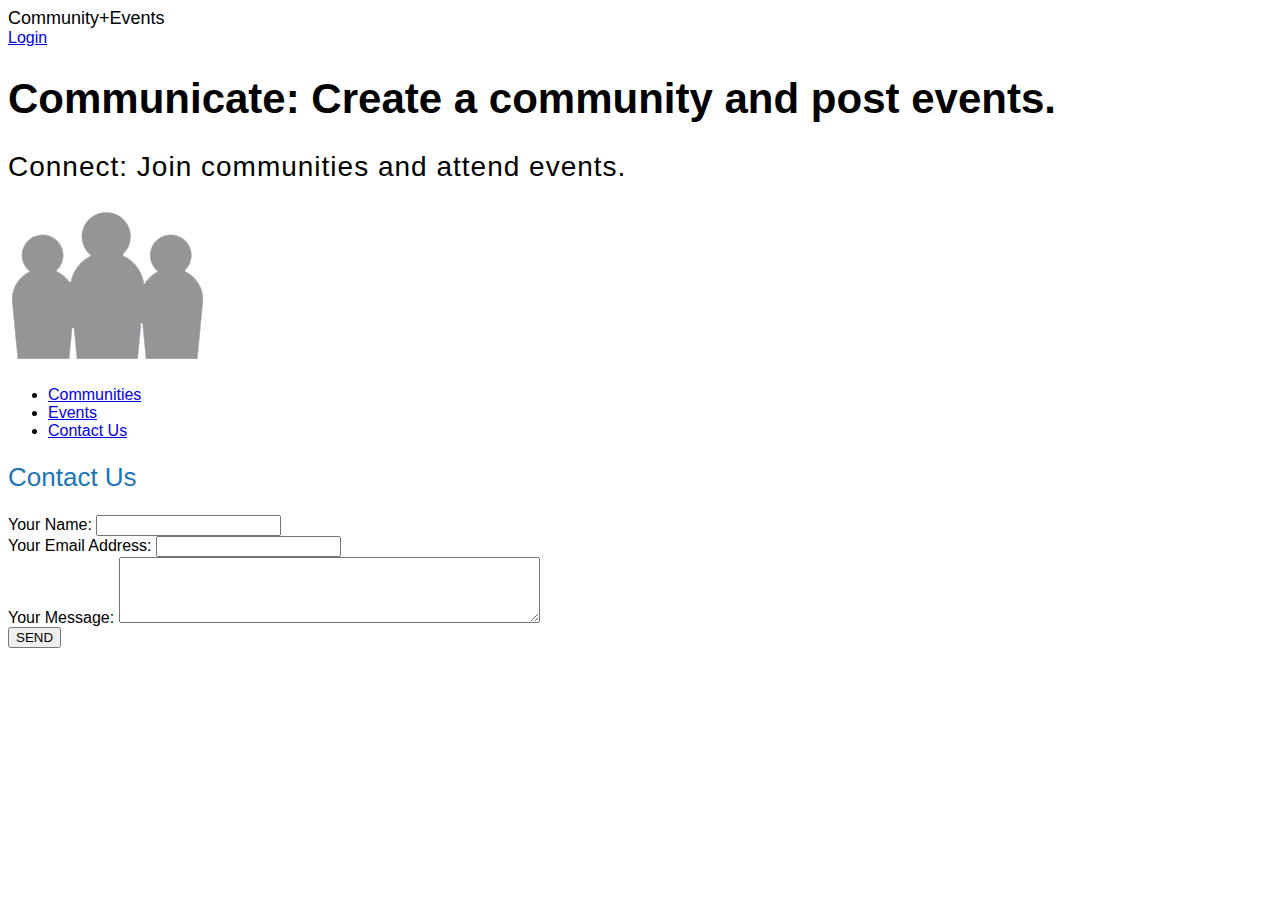
<file: Exercises/CSS_3/ex_1/contact.html>
<!DOCTYPE html>
<html>
    <head>
        <title>Community+Events</title>
        <link href="assets/css/styles.css" rel="stylesheet"/>
    </head>
    
    <body>
                
        <!-- Site header content goes here -->                
        <header>    
            <span id="brand">Community+Events</span><br/>
            <a href="login.html">Login</a>
            <h1>Communicate: Create a community and post events.</h1>
            <h2 id="subtitle">Connect: Join communities and attend events.</h2>
            <img src="assets/img/people.gif" alt="Community+Events logo">
        </header>
        
        <!-- Site navigation goes here -->
        <nav>
            <ul>
                <li><a href="index.html">Communities</a></li>
                <li><a href="events.html">Events</a></li>
                <li><a href="#">Contact Us</a></li>
            </ul>
        </nav>
        
        <!-- Contact Us form goes here -->
        <form action="" method="post">
            <h2>Contact Us</h2>
            
            <label for="name">Your Name: </label><input id="name" type="text"/><br/>
            <label for="email">Your Email Address: </label><input id="email" type="email"/><br/>
            <label for="msg">Your Message: </label><textarea id="msg" rows="4" cols="50"></textarea><br/>
            <button type="submit">SEND</button>
        </form>
        
    </body>
</html>
</file>
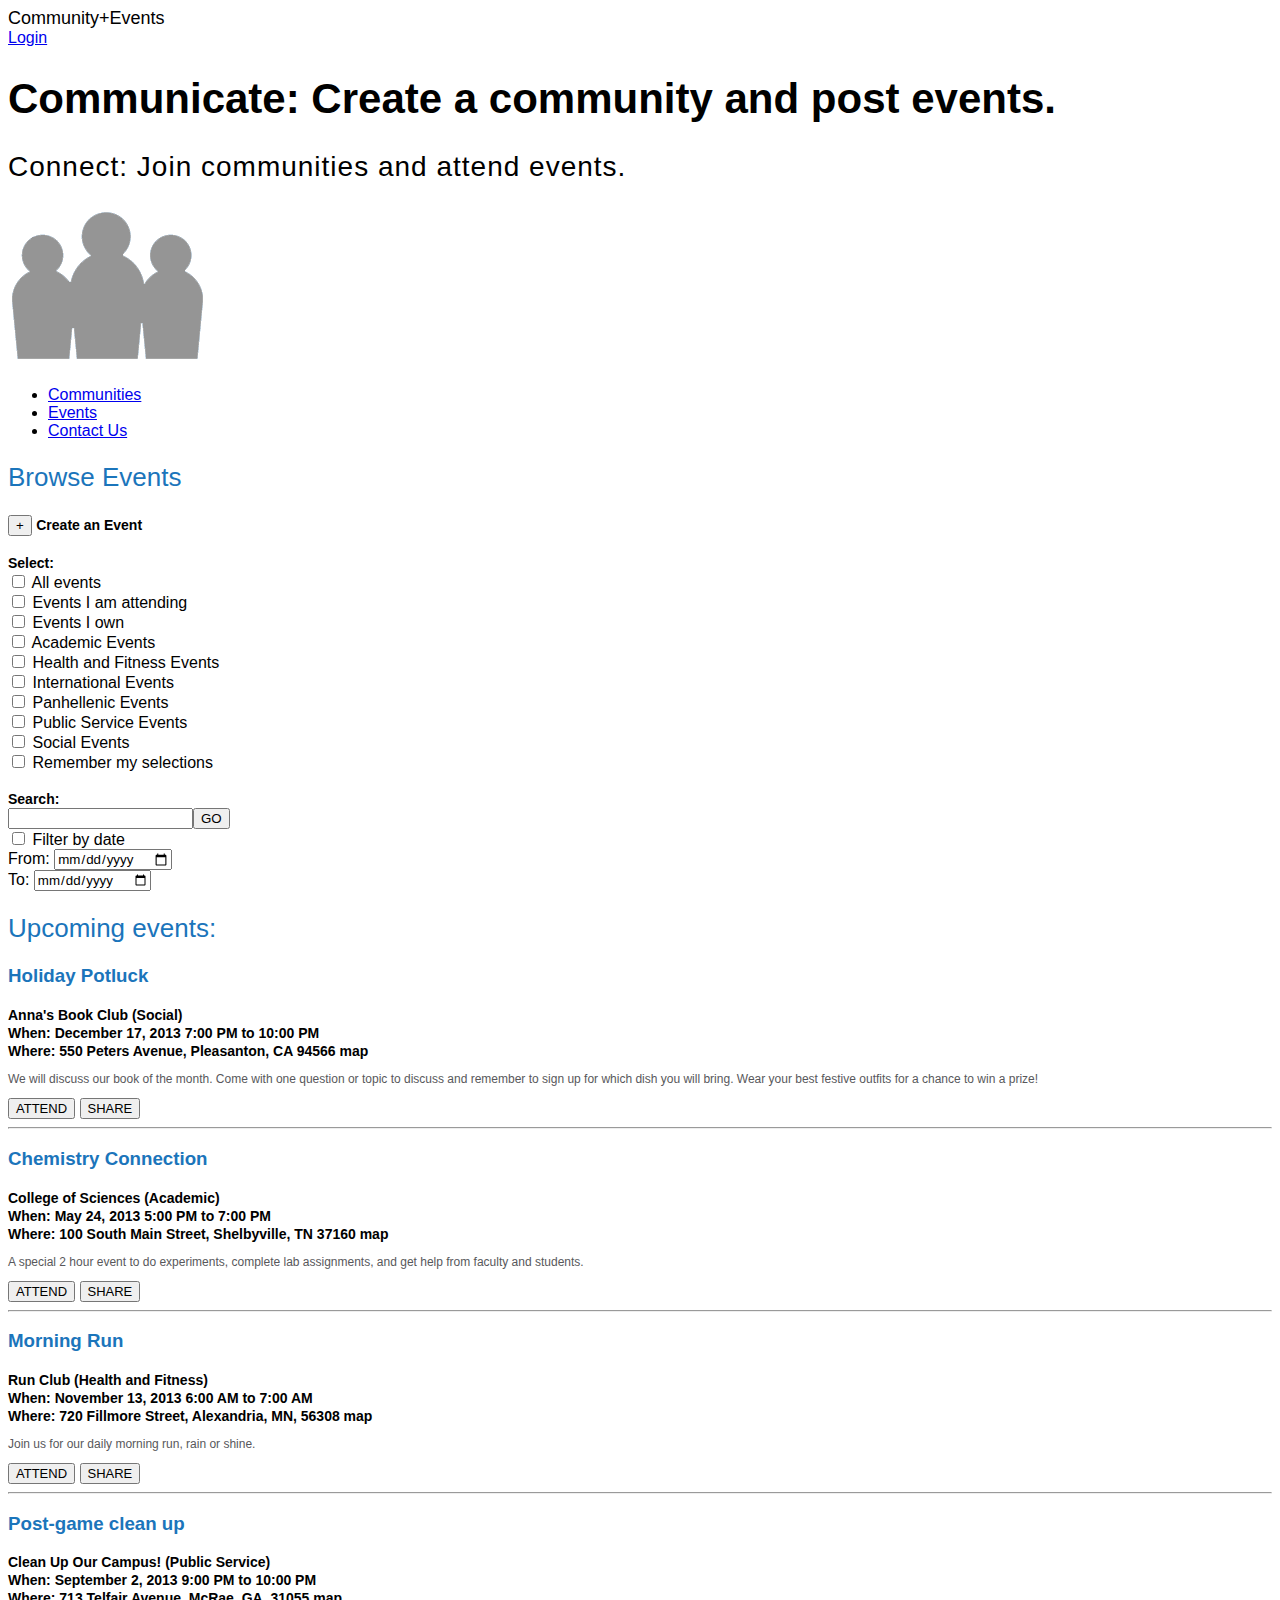
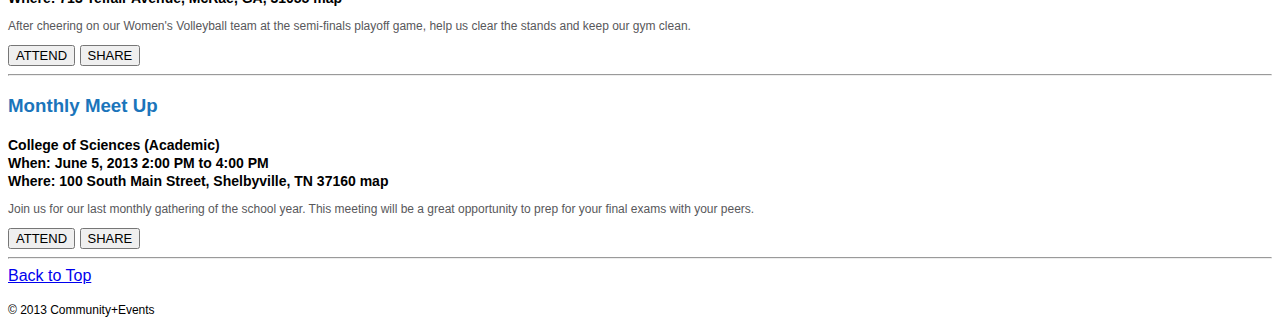
<file: Exercises/CSS_3/ex_1/events.html>
<!DOCTYPE html>
<html>
    <head>
        <title>Community+Events</title>
        <link href="assets/css/styles.css" rel="stylesheet"/>
    </head>
    
    <body>
        
        <!-- Anchor to the top of the page -->
        <a id="top"></a>
        
        <!-- Site header content goes here -->
        <header>
            <span id="brand">Community+Events</span><br/>
            <a href="login.html">Login</a>
            <h1>Communicate: Create a community and post events.</h1>
            <h2 id="subtitle">Connect: Join communities and attend events.</h2>
            <img src="assets/img/people.gif" alt="Community+Events logo">
        </header>
        
        <!-- Site navigation goes here -->
        <nav>
            <ul>
                <li><a href="index.html">Communities</a></li>
                <li><a href="#">Events</a></li>
                <li><a href="contact.html">Contact Us</a></li>
            </ul>
        </nav>
        
        <!-- Form to filter through Event data goes here -->
        <section>
            <h2>Browse Events</h2>
            
            <button type="button">+</button> <span>Create an Event</span><br/><br/>
            
            <form action="" method="post">
                <span>Select:</span><br/>
                <input id="all" type="checkbox"/> <label for="all">All events</label><br/>
                <input id="subbox-1" type="checkbox"/> <label for="subbox-1">Events I am attending</label><br/>
                <input id="subbox-2" type="checkbox"/> <label for="subbox-2">Events I own</label><br/>
                <input id="subbox-3" type="checkbox"/> <label for="subbox-3">Academic Events</label><br/>
                <input id="subbox-4" type="checkbox"/> <label for="subbox-4">Health and Fitness Events</label><br/>
                <input id="subbox-5" type="checkbox"/> <label for="subbox-5">International Events</label><br/>
                <input id="subbox-6" type="checkbox"/> <label for="subbox-6">Panhellenic Events</label><br/>
                <input id="subbox-7" type="checkbox"/> <label for="subbox-7">Public Service Events</label><br/>
                <input id="subbox-8" type="checkbox"/> <label for="subbox-8">Social Events</label><br/>
                <input id="remember-all" type="checkbox"/> <label for="remember-all">Remember my selections</label><br/><br/>
                
                <span>Search:</span><br/>
                <input type="text"/><button type="submit">GO</button><br/>
                <input id="filter-date" type="checkbox"/> <label for="filter-date">Filter by date</label><br/>
                <label for="from-date">From:</label> <input id="from-date" type="date"/><br/>
                <label for="to-date">To:</label> <input id="to-date" type="date"/>
            </form>            
        </section>
        
        <!-- Event pods contained here -->
        <section>
            <h2>Upcoming events:</h2>
                
            <div>
                <h3>Holiday Potluck</h3>
                <span>Anna's Book Club (Social)</span><br/>
                <span>When: December 17, 2013 7:00 PM to 10:00 PM</span><br/>
                <span>Where: 550 Peters Avenue, Pleasanton, CA 94566 map</span>
                <p>We will discuss our book of the month. Come with one question or topic to discuss and remember to sign up for which dish you will bring. Wear your best festive outfits for a chance to win a prize!</p>
                <button type="button" class="btn-pod">ATTEND</button>
                <button type="button" class="btn-pod">SHARE</button>
            </div>
            
            <hr/>
            
            <div>
                <h3>Chemistry Connection</h3>
                <span>College of Sciences (Academic)</span><br/>
                <span>When: May 24, 2013 5:00 PM to 7:00 PM</span><br/>
                <span>Where: 100 South Main Street, Shelbyville, TN 37160 map</span>
                <p>A special 2 hour event to do experiments, complete lab assignments, and get help from faculty and students.</p>
                <button type="button" class="btn-pod">ATTEND</button>
                <button type="button" class="btn-pod">SHARE</button>
            </div>
            
            <hr/>
            
            <div>
                <h3>Morning Run</h3>
                <span>Run Club (Health and Fitness)</span><br/>
                <span>When: November 13, 2013 6:00 AM to 7:00 AM</span><br/>
                <span>Where: 720 Fillmore Street, Alexandria, MN, 56308 map</span>
                <p>Join us for our daily morning run, rain or shine.</p>
                <button type="button" class="btn-pod">ATTEND</button>
                <button type="button" class="btn-pod">SHARE</button>
            </div>
            
            <hr/>
            
            <div>
                <h3>Post-game clean up</h3>
                <span>Clean Up Our Campus! (Public Service)</span><br/>
                <span>When: September 2, 2013 9:00 PM to 10:00 PM</span><br/>
                <span>Where: 713 Telfair Avenue, McRae, GA, 31055 map</span>
                <p>After cheering on our Women's Volleyball team at the semi-finals playoff game, help us clear the stands and keep our gym clean.</p>
                <button type="button" class="btn-pod">ATTEND</button>
                <button type="button" class="btn-pod">SHARE</button>
            </div>
            
            <hr/>
            
            <div>
                <h3>Monthly Meet Up</h3>
                <span>College of Sciences (Academic)</span><br/>
                <span>When: June 5, 2013 2:00 PM to 4:00 PM</span><br/>
                <span>Where: 100 South Main Street, Shelbyville, TN 37160 map</span>
                <p>Join us for our last monthly gathering of the school year. This meeting will be a great opportunity to prep for your final exams with your peers.</p>
                <button type="button" class="btn-pod">ATTEND</button>
                <button type="button" class="btn-pod">SHARE</button>
            </div>
            
            <hr/>                
        </section>
        
        <!-- Back to Top link -->
        <a href="#top">Back to Top</a><br/><br/>
        
        <!-- Site footer goes here -->
        <footer>
            &copy; 2013 Community+Events  
        </footer>
                      
    </body>    
</html>
</file>
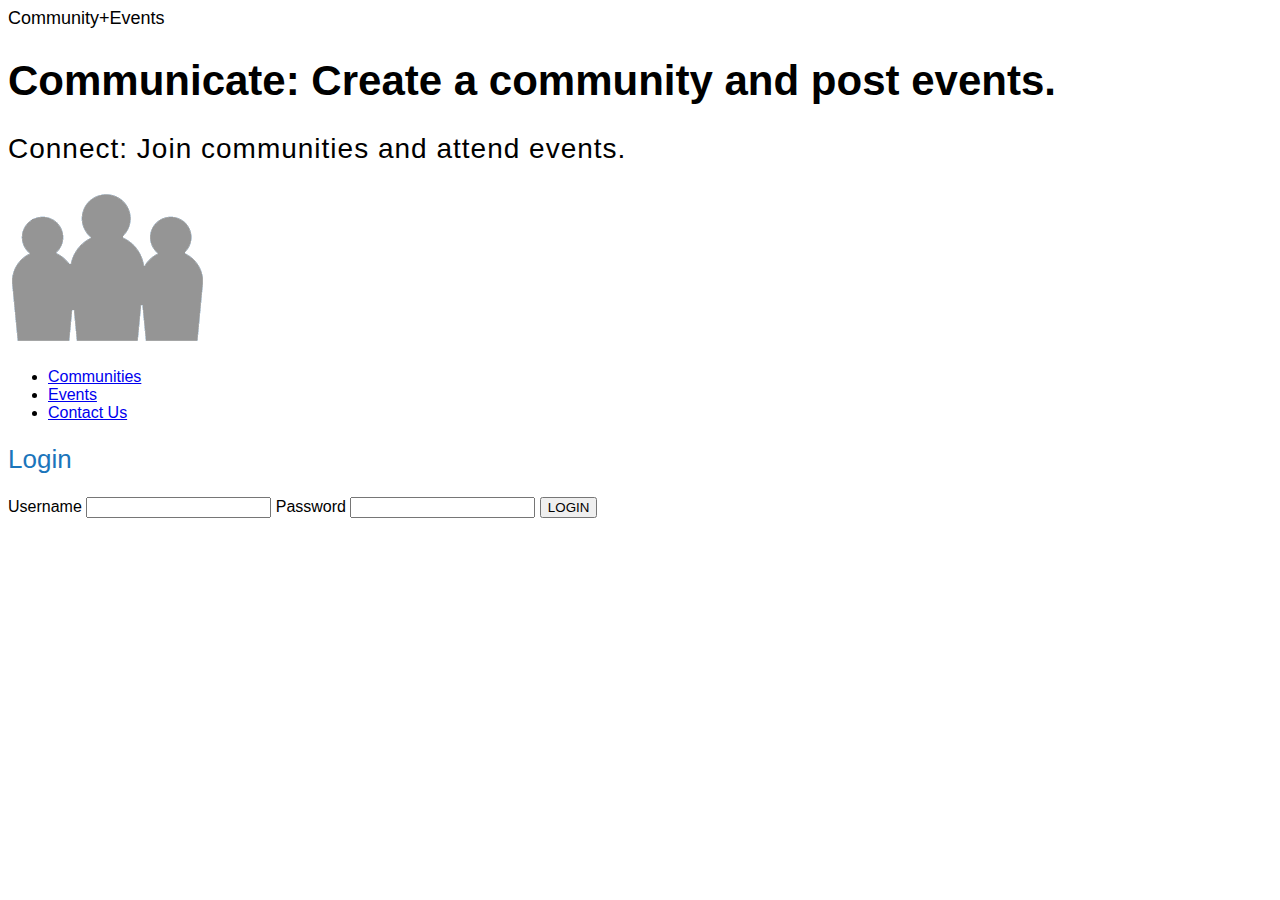
<file: Exercises/CSS_3/ex_1/login.html>
<!DOCTYPE html>
<html>
    <head>
        <title>Community+Events</title>
        <link href="assets/css/styles.css" rel="stylesheet"/>
    </head>
    
    <body>
                
        <!-- Site header content goes here -->                
        <header>    
            <span id="brand">Community+Events</span>
            <h1>Communicate: Create a community and post events.</h1>
            <h2 id="subtitle">Connect: Join communities and attend events.</h2>
            <img src="assets/img/people.gif" alt="Community+Events logo">
        </header>
        
        <!-- Site navigation goes here -->
        <nav>
            <ul>
                <li><a href="index.html">Communities</a></li>
                <li><a href="events.html">Events</a></li>
                <li><a href="contact.html">Contact Us</a></li>
            </ul>
        </nav>
        
        <!-- Login form goes here -->
        <form action="login.cfm" method="post">
            <h2>Login</h2>
            
            <label for="user">Username </label><input id="user" type="text" required/>
            <label for="pwd">Password </label><input id="pwd" type="password" required/>
            <button type="submit">LOGIN</button>
        </form>
        
    </body>
</html>
</file>
<file: Exercises/CSS_3/ex_1/assets/css/styles.css>
/* BASE STYLES */
    
* {
    font-family: "Helvetica Neue", Arial, sans-serif;
}

h1 {
    font-size: 42px;
}

h2 {
   font-size: 26px;
   font-weight: 400;
   color: #1B75BB; 
}

h3 {
    color: #1B75BB;    
}

span {
    font-size: 14px;
    font-weight: bold;
}

p {
    font-family: Arial;
    font-size: 12px;
    color: #58585B;
}

footer {
    font-size: 12px;
}

/* HEADER STYLES */

#brand {
    font-size: 18px;
    font-weight: 200;    
}  

#subtitle {
    font-size: 28px;
    font-weight: 200;
    letter-spacing: 1px;
    color: #000000; 
}

/* POD STYLES */

.btn-pod {
    font-size: 13px;
}
</file>
<file: Exercises/CSS_3/ex_3/assets/css/styles.css>
/* BASE STYLES */
    
* {
    font-family: "Helvetica Neue", Arial, sans-serif;
}

h1 {
    font-size: 42px;
}

h2 {
   font-size: 26px;
   font-weight: 400;
   color: #1B75BB; 
}

h3 {
    color: #1B75BB;    
}

ul {
    list-style: none;
}

a {
    text-decoration: none;
    color: #1B75BB;
}

a:hover {
    color: #2898EF;
}

a:active {
    color: #155D95;
}

span {
    font-size: 14px;
    font-weight: bold;
}

p {
    font-family: Arial;
    font-size: 12px;
    color: #58585B;
}

footer {
    font-size: 12px;
}

/* HEADER STYLES */

#brand {
    font-size: 18px;
    font-weight: 200;    
}  

#subtitle {
    font-size: 28px;
    font-weight: 200;
    letter-spacing: 1px;
    color: #000000; 
}

/* POD STYLES */

.btn-pod {
    font-size: 13px;
}

div > span {
    font-size: 10px;
}
</file>
<file: Exercises/CSS_4/ex_1/assets/css/styles.css>
/****************** 
*** BASE STYLES ***
******************/
    
* {
    font-family: "Helvetica Neue", Arial, sans-serif;
}

h1 {
    font-size: 42px;
}

h2 {
    font-size: 26px;
    font-weight: 400;
    color: #1B75BB; 
    margin-top: 14px;
    margin-bottom: 12px;
}

h3 {
    margin-top: 0px;
    color: #1B75BB;    
}

ul {
    list-style: none;
    padding-left: 0px;
}

li {
    font-size: 18px;
    line-height:36px;
    width: 144px;
    height: 36px;
    padding-left: 9px;
    margin-right: 12px;
}

a {
    text-decoration: none;
    color: #1B75BB;
}

a:hover {
    color: #2898EF;
}

a:active {
    color: #155D95;
}

span {
    font-size: 14px;
    font-weight: bold;
}

form > span {
    display: inline-block;
    margin-bottom: 12px;
}

p {
    font-family: Arial;
    font-size: 12px;
    color: #58585B;
}

footer {
    font-size: 12px;
    text-align: center;
}

/******************** 
*** HEADER STYLES ***
********************/

#brand {
    font-size: 18px;
    font-weight: 200;    
}  

#login-link {
    font-size: 14px;
}

#subtitle {
    font-size: 28px;
    font-weight: 200;
    letter-spacing: 1px;
    color: #000000; 
}

/************************* 
*** BROWSE FORM STYLES ***
*************************/

.subboxes {
    margin-left: 36px;
}

/***************** 
*** POD STYLES ***
*****************/

#pod-section {
    padding: 0px 24px 36px 24px;
}

.pod {
    border: 1px solid #6D6E70;
    padding: 24px;
    margin-top: 24px;
    margin-bottom: 24px;
}

.event-pod {
    width: 45%;
}

.btn-pod {
    font-size: 13px;
    padding: 12px;
}

div > span {
    font-size: 10px;
}

/********************
*** FOOTER STYLES ***
********************/

#back-top {
    font-size: 14px;
}
</file>
<file: Exercises/CSS_4/ex_2/assets/css/styles.css>
/****************** 
*** BASE STYLES ***
******************/
    
* {
    font-family: "Helvetica Neue", Arial, sans-serif;
}

header {
    border: 1px solid black;
}

h1 {
    font-size: 42px;
    margin: 0px;
    width: 78%;
}

h2 {
    font-size: 26px;
    font-weight: 400;
    color: #1B75BB; 
    margin-top: 14px;
    margin-bottom: 12px;
}

h3 {
    margin-top: 0px;
    color: #1B75BB;    
}

img {
    position: absolute;
    right: 24px;
    bottom: 0px;    
}

nav {
    position: absolute;
    top: 212px;
}

ul {
    list-style: none;
    padding-left: 0px;
    margin-left: 12px;
}

li {
    font-size: 18px;
    line-height:36px;
    width: 144px;
    height: 36px;
    padding-left: 9px;
    margin-right: 12px;
    border: 1px solid black; /* remove this property */
    float: left;
}

a {
    text-decoration: none;
    color: #1B75BB;
}

a:hover {
    color: #2898EF;
}

a:active {
    color: #155D95;
}

span {
    font-size: 14px;
    font-weight: bold;
}

form > span {
    display: inline-block;
    margin-bottom: 12px;
}

form label {
    font-family: Arial;
    font-size: 12px;
    line-height: 18px;
}

p {
    font-family: Arial;
    font-size: 12px;
    color: #58585B;
}

footer {
    font-size: 12px;
    text-align: center;
    clear: both;
}

/******************** 
*** HEADER STYLES ***
********************/

#header-top {
    height: 36px;
    padding-left: 24px;
    padding-right: 24px;
}

#brand {
    font-size: 18px;
    font-weight: 200;
    line-height: 36px;    
}  

#login-link {
    font-size: 14px;
    float: right;
    line-height: 36px;    
}

#header-bottom {
    padding: 14px 24px 14px 24px;
    height: 192px;
    position: relative;
}

#subtitle {
    font-size: 28px;
    font-weight: 200;
    letter-spacing: 1px;
    color: #000000;
    width: 78%; 
}

/*****************
*** NAV STYLES ***
*****************/

/*
.tab-active {
    background-color: #FFFFFF;
}

.tab-inactive {
    background-color: #808284;
}

.tab-inactive > a {
    color: #FFFFFF;
}

.tab-inactive > a:hover {
    color: #155D95;
}

.tab-inactive > a:active {
    color: #123f62;
}
*/

/*************************
*** BROWSE FORM STYLES ***
*************************/

#form-section {
    padding: 5px 24px 24px 24px;
}

#form-top {
    position: relative;
    height: 36px;
    line-height: 36px;
    margin-bottom: 12px;
}

#btn-group {
    line-height: 36px;
    height: 36px;
    position: absolute;    
    top: 0px;
    right: 0px;
}

#btn-create {
    font-size: 18px;
    font-weight: bold;
    width: 36px;
    height: 36px;
    float: left;
}

#create-label {
    font-size: 14px;
    line-height: 36px;
    margin-left: 12px;
    float: left;
}

.subboxes {
    margin-left: 36px;
}

.input-col {
    float: left;
}

#remember-input {
    padding-top: 24px;
    clear: both;
}

#btn-submit {
    font-size: 18px;
    font-weight: bold;
    line-height: 18px;
    padding: 12px;
}

#search-input {
    width: 300px;
    margin-right: 9px;
}

#date-input {
    margin-top: 12px;
    margin-bottom: 12px;
}

/************************
*** LOGIN FORM STYLES ***
************************/

#login-form-section {
    padding: 0px;
    margin-top: 36px;
    width: 280px;
    margin-left: auto;
    margin-right: auto;
}

#login-form > label {
    display: inline-block;
    line-height: 26px;
    text-align: right;        
    width: 60px;
    margin-right: 12px;
}

#login-form > input {
    width: 200px;
}

#btn-login {
    font-size: 18px;
    font-weight: bold;
    line-height: 18px;
    padding: 12px;
    margin-top: 12px;
    margin-left: 72px;
}

/**************************
*** CONTACT FORM STYLES ***
**************************/

#contact-form-section {
    padding-left: 24px;
    padding-right: 24px;
}

#contact-form > label {
    display: inline-block;
    line-height: 26px;    
    text-align: right;
    width: 150px;
    margin-right: 12px;
}

#msg-label {
    vertical-align: top;
}

#contact-form > input {
    width: 290px;
}

#contact-form > textarea {
    width: 450px;
    resize: none;
}

.alert-required {
    font-family: Arial;
    font-size: 12px;
    font-weight: normal;
    color: #1B75BB;
    line-height: 12px;
    margin-left: 12px;
}

#btn-send {
    font-size: 18px;
    font-weight: bold;
    line-height: 18px;
    padding: 12px;
    margin-top: 24px;
    margin-left: 162px;    
}

/*****************
*** POD STYLES ***
*****************/

#pod-section {
    padding: 24px 24px 36px 24px;
    margin-bottom: 24px;
    float: left;
}

.pod {
    border: 1px solid #6D6E70;
    padding: 24px;
    margin-bottom: 24px;
}

#upcoming-heading {
    margin-left: 24px;
}

.event-pod {
    width: 24%;
    height: 300px;
    margin-top: 0px;
    margin-right: 24px;
    float: left;
}

.btn-pod {
    font-size: 13px;
    padding: 12px;
}

div > span {
    font-size: 10px;
}

/********************
*** FOOTER STYLES ***
********************/

#back-top {
    font-size: 14px;
    position: fixed;
    right: 40px;
    bottom: 24px;
}
</file>
<file: Exercises/CSS_4/ex_3/assets/css/styles.css>
/****************** 
*** BASE STYLES ***
******************/
    
* {
    font-family: "Helvetica Neue", Arial, sans-serif;
}

body {
    width: 100%;
    margin: 0px;
}

h1 {
    font-size: 42px;
    margin: 0px;
    width: 78%;
    color: #FFFFFF;
}

h2 {
    font-size: 26px;
    font-weight: 400;
    color: #1B75BB; 
    margin-top: 14px;
    margin-bottom: 12px;
}

h3 {
    margin-top: 0px;
    color: #1B75BB;    
}

img {
    position: absolute;
    right: 24px;
    bottom: 0px;    
}

nav {
    position: absolute;
    top: 204px;
}

ul {
    list-style: none;
    padding-left: 0px;
    margin-left: 12px;
}

li {
    font-size: 18px;
    line-height:36px;
    width: 144px;
    height: 36px;
    padding-left: 9px;
    margin-right: 12px;
    float: left;
}

a {
    text-decoration: none;
    color: #1B75BB;
}

a:hover {
    color: #2898EF;
}

a:active {
    color: #155D95;
}

span {
    font-size: 14px;
    font-weight: bold;
}

form > span {
    display: inline-block;
    margin-bottom: 12px;
}

form label {
    font-family: Arial;
    font-size: 12px;
    line-height: 18px;
}

p {
    font-family: Arial;
    font-size: 12px;
    color: #58585B;
    margin-bottom: 24px;
}

footer {
    font-size: 12px;
    text-align: center;
    color: #FFFFFF;
    clear: both;
}

/******************** 
*** HEADER STYLES ***
********************/

#header-top {
    height: 36px;
    padding-left: 24px;
    padding-right: 24px;
    background-color: #404041;
}

#brand {
    font-size: 18px;
    font-weight: 200;
    line-height: 36px;
    color: #FFFFFF;    
}  

#login-link {
    font-size: 14px;
    float: right;
    line-height: 36px;
    color: #FFFFFF;    
}

#header-bottom {
    padding: 14px 24px 14px 24px;
    height: 192px;
    position: relative;
    background-color: #1B75BB;
}

#subtitle {
    font-size: 28px;
    font-weight: 200;
    letter-spacing: 1px;
    color: #FFFFFF;
    width: 78%; 
}

/*****************
*** NAV STYLES ***
*****************/

.tab-active {
    background-color: #FFFFFF;
}

.tab-inactive {
    background-color: #808284;
}

.tab-inactive > a {
    color: #FFFFFF;
}

.tab-inactive > a:hover {
    color: #155D95;
}

.tab-inactive > a:active {
    color: #123f62;
}

/*************************
*** BROWSE FORM STYLES ***
*************************/

#form-section {
    padding: 5px 24px 24px 24px;
}

#form-top {
    position: relative;
    height: 36px;
    line-height: 36px;
    margin-bottom: 12px;
}

#btn-group {
    line-height: 36px;
    height: 36px;
    position: absolute;    
    top: 0px;
    right: 0px;
}

#btn-create {
    font-size: 18px;
    font-weight: bold;
    color: #FFFFFF;
    width: 36px;
    height: 36px;
    float: left;
    background-color: #1B75BB;
    border-style: none;
}

#create-label {
    font-size: 14px;
    line-height: 36px;
    margin-left: 12px;
    float: left;
}

.subboxes {
    margin-left: 36px;
}

.input-col {
    float: left;
}

#remember-input {
    padding-top: 24px;
    clear: both;
}

#btn-submit {
    font-size: 18px;
    font-weight: bold;
    color: #FFFFFF;
    line-height: 18px;
    padding-left: 12px;
    padding-right: 12px;
    height: 36px;
    background-color: #1B75BB;
    border-style: none;
}

#search-input {
    width: 300px;
    margin-right: 9px;
}

#date-input {
    margin-top: 12px;
    margin-bottom: 12px;
}

/************************
*** LOGIN FORM STYLES ***
************************/

#login-form-section {
    padding: 0px;
    margin-top: 36px;
    width: 280px;
    margin-left: auto;
    margin-right: auto;
}

#login-form > label {
    display: inline-block;
    line-height: 26px;
    text-align: right;        
    width: 60px;
    margin-right: 12px;
}

#login-form > input {
    width: 200px;
}

#btn-login {
    font-size: 18px;
    font-weight: bold;
    color: #FFFFFF;
    line-height: 18px;
    padding-left: 12px;
    padding-right: 12px;
    margin-top: 12px;
    margin-left: 72px;
    height: 36px;
    background-color: #1B75BB;
    border-style: none;
}

/**************************
*** CONTACT FORM STYLES ***
**************************/

#contact-form-section {
    padding-left: 24px;
    padding-right: 24px;
}

#contact-form > label {
    display: inline-block;
    line-height: 26px;    
    text-align: right;
    width: 150px;
    margin-right: 12px;
}

#msg-label {
    vertical-align: top;
}

#contact-form > input {
    width: 290px;
}

#contact-form > textarea {
    width: 450px;
    resize: none;
}

.alert-required {
    font-family: Arial;
    font-size: 12px;
    font-weight: normal;
    color: #1B75BB;
    line-height: 12px;
    margin-left: 12px;
}

#btn-send {
    font-size: 18px;
    font-weight: bold;
    color: #FFFFFF;
    line-height: 18px;
    padding-left: 12px;
    padding-right: 12px;
    margin-top: 24px;
    margin-left: 162px;
    height: 36px;    
    background-color: #1B75BB;
    border-style: none;
}

/*****************
*** POD STYLES ***
*****************/

#pod-section {
    width: 100%;
    height: auto !important;
    min-height: 100%;
    padding-top: 24px;
    padding-bottom: 36px;
    margin: 0px auto -30px;
    float: left;
    background-color: #808284;
}

.pod {
    width: 90.5%;
    border: 1px solid #6D6E70;
    padding: 24px 24px 48px 24px;
    margin-bottom: 24px;
    margin-left: auto;
    margin-right: auto;
    background-color: #F1F1F2;
}

#upcoming-heading {
    margin-left: 24px;
}

.event-pod {
    width: 25%;
    height: 300px;
    margin-top: 0px;
    margin-left: 24px;
    float: left;
}

.community-btns {
    float: right;
}

.btn-pod {
    font-size: 13px;
    font-weight: bold;
    color: #FFFFFF;
    line-height: 20px;
    padding-left: 12px;
    padding-right: 12px;
    height: 24px;    
    background-color: #1B75BB;
    border-style: none;
}

div > span {
    font-size: 10px;
}

/********************
*** FOOTER STYLES ***
********************/

#back-top {
    font-size: 14px;
    position: fixed;
    padding: 5px;
    right: 40px;
    bottom: 24px;
    background-color: rgba(241, 241, 242, .9);
    border: 1px solid #6D6E70;
}
</file>
<file: Exercises/CSS_2/CSS_2/ex_1/assets/css/styles.css>
/* BASE STYLES */

*{
font-family: "Helvetica Neue", Arial. sans-serif;
}

/* POD STYLES */
.btn-pod {
    font-size: 13px;
}

#subtitle {
  font-weight: 200;
  letter-spacing: 1px;
}


h3 {
    color: #1B75BB;    
}

span {
    font-weight: bold;
}

p {
    color: #58585B;
}
</file>
